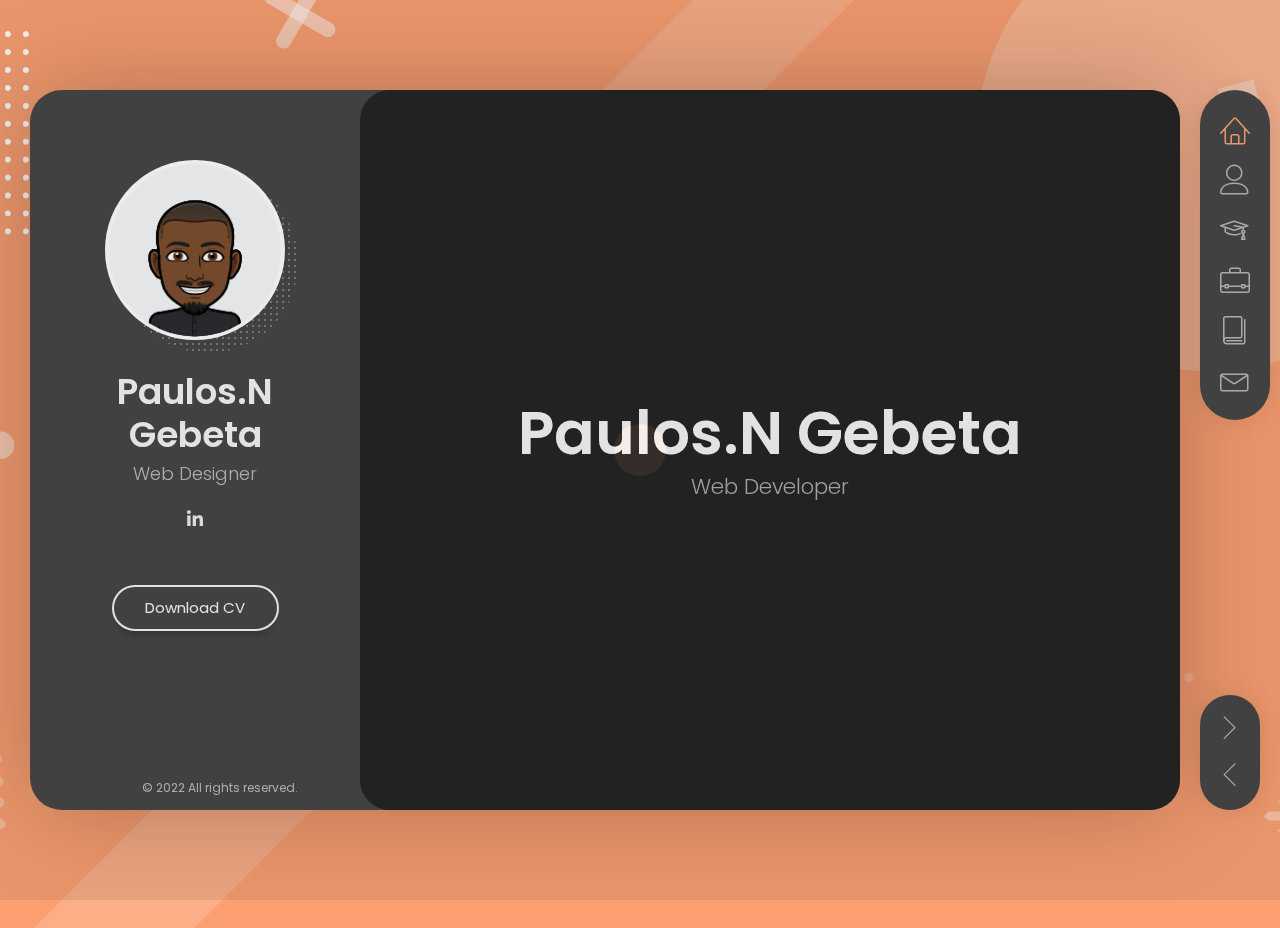
<file: index.html>
<!DOCTYPE html>
<html lang="en" class="no-js">
  <head>
    <meta charset="UTF-8" />
    <meta http-equiv="X-UA-Compatible" content="IE=edge" />
    <title>Paulos.N Gebeta Portfolio</title>
    <meta
      name="viewport"
      content="width=device-width, initial-scale=1, maximum-scale=1"
    />
    <meta name="description" content="" />
    <meta
      name="keywords"
      content="vcard, resposnive, retina, resume, jquery, css3, bootstrap, Material CV, portfolio"
    />
    <meta name="author" content="" />
    <link
      rel="apple-touch-icon"
      sizes="180x180"
      href="https://portfolio-yqog.onrender.com/img/"
    />
    <link
      rel="icon"
      type="image/png"
      sizes="32x32"
      href="img/favicon-32x32.png"
    />
    <link
      rel="icon"
      type="image/png"
      sizes="16x16"
      href="img/favicon-16x16.png"
    />
    <link
      rel="manifest"
      href="https://portfolio-yqog.onrender.com/site.webmanifest"
    />
    <link rel="stylesheet" href="css/styles.css" />

    <link rel="stylesheet" href="css/reset.css" type="text/css" />
    <link rel="stylesheet" href="css/bootstrap-grid.min.css" type="text/css" />
    <link rel="stylesheet" href="css/animations.css" type="text/css" />
    <link rel="stylesheet" href="css/perfect-scrollbar.css" type="text/css" />
    <link rel="stylesheet" href="css/owl.carousel.css" type="text/css" />
    <link rel="stylesheet" href="css/magnific-popup.css" type="text/css" />
    <link rel="stylesheet" href="css/main.css" type="text/css" />

    <script src="js/modernizr.custom.js"></script>
  </head>

  <body>
    <!-- Animated Background -->
    <div
      class="lm-animated-bg"
      style="background-image: url(img/main_bg.png)"
    ></div>
    <!-- /Animated Background -->

    <!-- Loading animation -->
    <div class="preloader">
      <div class="preloader-animation">
        <div class="preloader-spinner"></div>
      </div>
    </div>
    <!-- /Loading animation -->

    <div class="page">
      <div class="page-content">
        <header id="site_header" class="header mobile-menu-hide">
          <div class="header-content">
            <div class="header-photo">
              <img src="img/main-photo.png" alt="Alex Smith" />
            </div>
            <div class="header-titles">
              <h2>Paulos.N Gebeta</h2>
              <h4>Web Designer</h4>
            </div>
          </div>

          <ul class="main-menu">
            <li class="active">
              <a href="index.html#home" class="nav-anim">
                <span class="menu-icon lnr lnr-home"></span>
                <span class="link-text">Home</span>
              </a>
            </li>
            <li>
              <a href="index.html#about-me" class="nav-anim">
                <span class="menu-icon lnr lnr-user"></span>
                <span class="link-text">About Me</span>
              </a>
            </li>
            <li>
              <a href="index.html#resume" class="nav-anim">
                <span class="menu-icon lnr lnr-graduation-hat"></span>
                <span class="link-text">Resume</span>
              </a>
            </li>
            <li>
              <a href="index.html#portfolio" class="nav-anim">
                <span class="menu-icon lnr lnr-briefcase"></span>
                <span class="link-text">Portfolio</span>
              </a>
            </li>
            <li>
              <a href="index.html#blog" class="nav-anim">
                <span class="menu-icon lnr lnr-book"></span>
                <span class="link-text">Blog</span>
              </a>
            </li>
            <li>
              <a href="index.html#contact" class="nav-anim">
                <span class="menu-icon lnr lnr-envelope"></span>
                <span class="link-text">Contact</span>
              </a>
            </li>
          </ul>

          <div class="social-links">
            <ul>
              <li>
                <a
                  href="https://portfolio-yqog.onrender.com/www.linkedin.com/in/paul-gebeta-b76499227"
                  target="_blank"
                  ><i class="fab fa-linkedin-in"></i
                ></a>
              </li>
            </ul>
          </div>

          <div class="header-buttons">
            <a
              href="My%20Resume.pdf"
              target="_blank"
              class="btn btn-primary"
              download
              >Download CV</a
            >
          </div>

          <div class="copyrights">© 2022 All rights reserved.</div>
        </header>

        <!-- Mobile Navigation -->
        <div class="menu-toggle">
          <span></span>
          <span></span>
          <span></span>
        </div>
        <!-- End Mobile Navigation -->

        <!-- Arrows Nav -->
        <div class="lmpixels-arrows-nav">
          <div class="lmpixels-arrow-right">
            <i class="lnr lnr-chevron-right"></i>
          </div>
          <div class="lmpixels-arrow-left">
            <i class="lnr lnr-chevron-left"></i>
          </div>
        </div>
        <!-- End Arrows Nav -->

        <div class="content-area">
          <div class="animated-sections">
            <!-- Home Subpage -->
            <section data-id="home" class="animated-section start-page">
              <div class="section-content vcentered">
                <div class="row">
                  <div class="col-sm-12 col-md-12 col-lg-12">
                    <div class="title-block">
                      <h2>Paulos.N Gebeta</h2>
                      <div class="owl-carousel text-rotation">
                        <div class="item">
                          <div class="sp-subtitle">Web Developer</div>
                        </div>

                        <div class="item">
                          <div class="sp-subtitle">Frontend-developer</div>
                        </div>
                      </div>
                    </div>
                  </div>
                </div>
              </div>
            </section>
            <!-- End of Home Subpage -->

            <!-- About Me Subpage -->
            <section data-id="about-me" class="animated-section">
              <div class="page-title">
                <h2>About <span>Me</span></h2>
              </div>

              <div class="section-content">
                <!-- Personal Information -->
                <div class="row">
                  <div class="col-xs-12 col-sm-7">
                    <p>
                      As a skilled web developer, I create dynamic and engaging
                      online experiences. With expertise in coding languages and
                      frameworks, I build responsive websites that deliver
                      seamless user experiences. My passion for clean code and
                      attention to detail ensure optimal performance and
                      functionality. Let's bring your digital vision to life!
                    </p>
                  </div>

                  <div class="col-xs-12 col-sm-5">
                    <div class="info-list">
                      <ul>
                        <li>
                          <span class="title">Age</span>
                          <span class="value">24</span>
                        </li>

                        <li>
                          <span class="title">Residence</span>
                          <span class="value">Addis Ababa</span>
                        </li>

                        <li>
                          <span class="title">Address</span>
                          <span class="value">Bole, Addis Ababa</span>
                        </li>

                        <li>
                          <span class="title">e-mail</span>
                          <span class="value"
                            ><a
                              href="index.html"
                              class="__cf_email__"
                              data-cfemail=""
                              >pablonigussie1@gmail.com</a
                            ></span
                          >
                        </li>

                        <li>
                          <span class="title">Phone</span>
                          <span class="value">+251 944 141 594</span>
                        </li>
                      </ul>
                    </div>
                  </div>
                </div>
                <!-- End of Personal Information -->

                <div class="white-space-50"></div>

                <!-- Services -->
                <div class="row">
                  <div class="col-xs-12 col-sm-12">
                    <div class="block-title">
                      <h3>What <span>I Do</span></h3>
                    </div>
                  </div>
                </div>

                <div class="row">
                  <div class="col-xs-12 col-sm-6">
                    <div class="col-inner">
                      <div class="info-list-w-icon">
                        <div class="info-block-w-icon">
                          <div class="ci-icon">
                            <i class="lnr lnr-store"></i>
                          </div>
                          <div class="ci-text">
                            <h4>Graphics Design</h4>
                            <p>
                              As a graphic designer, I transform ideas into
                              visually captivating designs. From branding to
                              print and digital assets, I create compelling
                              visuals that leave a lasting impression. Let's
                              bring your vision to life with beautiful and
                              impactful design.
                            </p>
                          </div>
                        </div>
                        <div class="info-block-w-icon">
                          <div class="ci-icon">
                            <i class="lnr lnr-laptop-phone"></i>
                          </div>
                          <div class="ci-text">
                            <h4>Web Design</h4>
                            <p>
                              As a web designer, I create visually appealing and
                              user-friendly website layouts, select color
                              schemes, design graphics, and optimize the overall
                              user experience to enhance website aesthetics and
                              functionality.
                            </p>
                          </div>
                        </div>
                      </div>
                    </div>
                  </div>

                  <div class="col-xs-12 col-sm-6">
                    <div class="col-inner">
                      <div class="info-list-w-icon">
                        <div class="info-block-w-icon">
                          <div class="ci-icon">
                            <i class="lnr lnr-pencil"></i>
                          </div>
                          <div class="ci-text">
                            <h4>Copywriting</h4>
                            <p>
                              As a copywriter, I craft persuasive and compelling
                              content that captivates audiences, drives
                              engagement, and effectively communicates brand
                              messages.
                            </p>
                          </div>
                        </div>
                        <div class="info-block-w-icon">
                          <div class="ci-icon">
                            <i class="lnr lnr-flag"></i>
                          </div>
                          <div class="ci-text">
                            <h4>Digital Marketing</h4>
                            <p>
                              As a digital marketer, I develop and implement
                              strategies to drive online visibility, engage
                              target audiences, and generate leads through
                              various digital channels such as social media,
                              SEO, email marketing, and paid advertising.
                            </p>
                          </div>
                        </div>
                      </div>
                    </div>
                  </div>
                </div>
                <!-- End of Services -->

                <div class="white-space-30"></div>

                <!-- Testimonials -->
                <div class="row">
                  <div class="col-xs-12 col-sm-12">
                    <div class="block-title">
                      <h3>Testimonials</h3>
                    </div>
                  </div>
                </div>

                <div class="row">
                  <div class="col-xs-12 col-sm-12">
                    <div class="testimonials owl-carousel">
                      <!-- Testimonial 1 -->
                      <div class="testimonial">
                        <div class="img">
                          <img
                            src="img/testimonials/coloremCard.png"
                            alt="client-1"
                          />
                        </div>
                        <div class="text">
                          <p>
                            i am extremely satisfied with the website built by
                            Paul. They provided excellent support throughout the
                            process. Highly recommended!
                          </p>
                        </div>

                        <div class="author-info">
                          <h4 class="author">Henok DInku</h4>
                          <h5 class="company">Colorem Studios</h5>
                          <div class="icon">
                            <i class="fas fa-quote-right"></i>
                          </div>
                        </div>
                      </div>
                      <!-- End of Testimonial 1 -->

                      <!-- Testimonial 2 -->
                      <div class="testimonial">
                        <div class="img">
                          <img
                            src="img/testimonials/timo.jpeg"
                            alt="client-2"
                          />
                        </div>
                        <div class="text">
                          <p>
                            His Graphic Design Services exceeded my expectations
                            with their creative designs and professional
                            approach. Highly recommended!
                          </p>
                        </div>

                        <div class="author-info">
                          <h4 class="author">Timotiwos</h4>
                          <h5 class="company">Zuret Addis</h5>
                          <div class="icon">
                            <i class="fas fa-quote-right"></i>
                          </div>
                        </div>
                      </div>
                      <!-- End of Testimonial 2 -->

                      <!-- Testimonial 3 -->
                      <div class="testimonial">
                        <div class="img">
                          <img
                            src="img/testimonials/hasetCard.png"
                            alt="client-3"
                          />
                        </div>
                        <div class="text">
                          <p>
                            Their creativity and attention to detail are
                            outstanding. I highly recommend their services for
                            anyone in need of top-quality graphic design.
                          </p>
                        </div>

                        <div class="author-info">
                          <h4 class="author">Fikir Belete</h4>
                          <h5 class="company">Haset inisiatives</h5>
                          <div class="icon">
                            <i class="fas fa-quote-right"></i>
                          </div>
                        </div>
                      </div>
                      <!-- End of Testimonial 3 -->
                    </div>
                  </div>
                </div>
                <!-- End of Testimonials -->

                <div class="white-space-50"></div>

                <div class="white-space-50"></div>

                <div class="white-space-50"></div>

                <!-- Fun Facts -->
                <div class="row">
                  <div class="col-xs-12 col-sm-12">
                    <div class="block-title">
                      <h3>Fun <span>Facts</span></h3>
                    </div>
                  </div>
                </div>

                <div class="row">
                  <div class="col-xs-12 col-sm-4">
                    <div class="fun-fact gray-default">
                      <i class="lnr lnr-heart"></i>
                      <h4>Happy Clients</h4>
                      <span class="fun-fact-block-value">20</span>
                      <span class="fun-fact-block-text"></span>
                    </div>
                  </div>

                  <div class="col-xs-12 col-sm-4">
                    <div class="fun-fact gray-default">
                      <i class="lnr lnr-clock"></i>
                      <h4>Working Hours</h4>
                      <span class="fun-fact-block-value">4,780</span>
                      <span class="fun-fact-block-text"></span>
                    </div>
                  </div>

                  <div class="col-xs-12 col-sm-4">
                    <div class="fun-fact gray-default">
                      <i class="lnr lnr-star"></i>
                      <h4>websites Created</h4>
                      <span class="fun-fact-block-value">45</span>
                      <span class="fun-fact-block-text"></span>
                    </div>
                  </div>
                </div>
                <!-- End of Fun Facts -->
              </div>
            </section>
            <!-- End of About Me Subpage -->

            <!-- Resume Subpage -->
            <section data-id="resume" class="animated-section">
              <div class="page-title">
                <h2>Resume</h2>
              </div>

              <div class="section-content">
                <div class="row">
                  <div class="col-xs-12 col-sm-7">
                    <div class="block-title">
                      <h3>Education</h3>
                    </div>

                    <div class="timeline timeline-second-style clearfix">
                      <div class="timeline-item clearfix">
                        <div class="left-part">
                          <h5 class="item-period">2022</h5>
                          <span class="item-company">Udemy Acadamy</span>
                        </div>
                        <div class="divider"></div>
                        <div class="right-part">
                          <h4 class="item-title">Fulstack web development</h4>
                          <p>
                            I acquired skills in coding languages, web
                            development and user experience (UX) principles,
                            preparing me for creating dynamic and user-friendly
                            websites.
                          </p>
                        </div>
                      </div>

                      <div class="timeline-item clearfix">
                        <div class="left-part">
                          <h5 class="item-period">2018</h5>
                          <span class="item-company"> Unity University </span>
                        </div>
                        <div class="divider"></div>
                        <div class="right-part">
                          <h4 class="item-title">Marketing Management</h4>
                          <p>
                            I gained expertise in strategic marketing planning,
                            market research, brand management, and campaign
                            execution, preparing me for effective marketing
                            leadership roles.
                          </p>
                        </div>
                      </div>
                    </div>

                    <div class="white-space-50"></div>

                    <div class="block-title">
                      <h3>Experience</h3>
                    </div>

                    <div class="timeline timeline-second-style clearfix">
                      <div class="timeline-item clearfix">
                        <div class="left-part">
                          <h5 class="item-period">2023 - Current</h5>
                          <span class="item-company">Rendo Creatives</span>
                        </div>
                        <div class="divider"></div>
                        <div class="right-part">
                          <h4 class="item-title">Lead Frontend Developer</h4>
                          <p>
                            I spearheaded website optimization initiatives,
                            implemented cutting-edge technologies, and
                            streamlined development processes for improved
                            efficiency.
                          </p>
                        </div>
                      </div>

                      <div class="timeline-item clearfix">
                        <div class="left-part">
                          <h5 class="item-period">2020 - 2023</h5>
                          <span class="item-company">Zuret Addis Magazine</span>
                        </div>
                        <div class="divider"></div>
                        <div class="right-part">
                          <h4 class="item-title">Junior Graphics Designer</h4>
                          <p>
                            I gained hands-on experience in creating visual
                            assets, designing layouts, collaborating with teams,
                            and adapting to client feedback to deliver creative
                            and impactful designs.
                          </p>
                        </div>
                      </div>

                      <div class="timeline-item clearfix">
                        <div class="left-part">
                          <h5 class="item-period">2018 - 2019</h5>
                          <span class="item-company">CMD t-shirts</span>
                        </div>
                        <div class="divider"></div>
                        <div class="right-part">
                          <h4 class="item-title">Graphic Designer</h4>
                          <p>
                            I was responsible for designing & printing
                            brand-aligned t-shirts, creating visually appealing
                            and on-brand apparel.
                          </p>
                        </div>
                      </div>
                    </div>
                  </div>

                  <!-- Skills & Certificates -->
                  <div class="col-xs-12 col-sm-5">
                    <!-- Design Skills -->
                    <div class="block-title">
                      <h3>Design <span>Skills</span></h3>
                    </div>

                    <div class="skills-info skills-second-style">
                      <!-- Skill 1 -->
                      <div class="skill clearfix">
                        <h4>Web Design</h4>
                        <div class="skill-value">95%</div>
                      </div>
                      <div class="skill-container skill-1">
                        <div class="skill-percentage"></div>
                      </div>
                      <!-- End of Skill 1 -->

                      <!-- Skill 2 -->
                      <div class="skill clearfix">
                        <h4>Print Design</h4>
                        <div class="skill-value">65%</div>
                      </div>
                      <div class="skill-container skill-2">
                        <div class="skill-percentage"></div>
                      </div>
                      <!-- End of Skill 2 -->

                      <!-- Skill 3 -->
                      <div class="skill clearfix">
                        <h4>Logo Design</h4>
                        <div class="skill-value">80%</div>
                      </div>
                      <div class="skill-container skill-3">
                        <div class="skill-percentage"></div>
                      </div>
                      <!-- End of Skill 3 -->

                      <!-- Skill 4 -->
                      <div class="skill clearfix">
                        <h4>Graphic Design</h4>
                        <div class="skill-value">90%</div>
                      </div>
                      <div class="skill-container skill-4">
                        <div class="skill-percentage"></div>
                      </div>
                      <!-- End of Skill 4 -->
                    </div>
                    <!-- End of Design Skills -->

                    <div class="white-space-10"></div>

                    <!-- Coding Skills -->
                    <div class="block-title">
                      <h3>Coding <span>Skills</span></h3>
                    </div>

                    <div class="skills-info skills-second-style">
                      <!-- Skill 5 -->
                      <div class="skill clearfix">
                        <h4>JavaScript</h4>
                        <div class="skill-value">95%</div>
                      </div>
                      <div class="skill-container skill-5">
                        <div class="skill-percentage"></div>
                      </div>
                      <!-- End of Skill 5 -->

                      <!-- Skill 6 -->
                      <div class="skill clearfix">
                        <h4>Three js</h4>
                        <div class="skill-value">85%</div>
                      </div>
                      <div class="skill-container skill-6">
                        <div class="skill-percentage"></div>
                      </div>
                      <!-- End of Skill 6 -->

                      <!-- Skill 7 -->
                      <div class="skill clearfix">
                        <h4>HTML/CSS</h4>
                        <div class="skill-value">100%</div>
                      </div>
                      <div class="skill-container skill-7">
                        <div class="skill-percentage"></div>
                      </div>
                      <!-- End of Skill 7 -->

                      <!-- Skill 8 -->
                      <div class="skill clearfix">
                        <h4>bootstrap</h4>
                        <div class="skill-value">75%</div>
                      </div>
                      <div class="skill-container skill-8">
                        <div class="skill-percentage"></div>
                      </div>
                      <!-- End of Skill 8 -->

                      <!-- Skill 9 -->
                      <div class="skill clearfix">
                        <h4>tailwind</h4>
                        <div class="skill-value">90%</div>
                      </div>
                      <div class="skill-container skill-9">
                        <div class="skill-percentage"></div>
                      </div>
                      <!-- End of Skill 9 -->
                    </div>
                    <!-- End of Coding Skills -->

                    <div class="white-space-10"></div>

                    <!-- Knowledges -->
                    <div class="block-title">
                      <h3>Knowledges</h3>
                    </div>

                    <ul class="knowledges">
                      <li>Marketing</li>
                      <li>Print</li>
                      <li>Digital Design</li>
                      <li>Social Media</li>
                      <li>Time Management</li>
                      <li>Communication</li>
                      <li>Problem-Solving</li>
                      <li>Social Networking</li>
                      <li>Flexibility</li>
                    </ul>
                    <!-- End of Knowledges -->
                  </div>
                  <!-- End of Skills & Certificates -->
                </div>

                <div class="white-space-50"></div>

                <!-- Certificates -->
                <div class="row">
                  <div class="col-xs-12 col-sm-12">
                    <div class="block-title">
                      <h3>Certificates</h3>
                    </div>
                  </div>
                </div>

                <div class="row">
                  <!-- Certificate 1 -->
                  <div class="col-xs-12 col-sm-6">
                    <div class="certificate-item clearfix">
                      <div class="certi-logo">
                        <a
                          href="https://www.udemy.com/certificate/UC-4a7fd9a9-dbe0-4544-a634-add1a1abf9c8/"
                        >
                          <img
                            src="img/UC-4a7fd9a9-dbe0-4544-a634-add1a1abf9c8.jpg"
                            alt="logo"
                        /></a>
                      </div>

                      <div class="certi-content">
                        <div class="certi-title">
                          <h4>FullStack web development</h4>
                        </div>
                        <div class="certi-id">
                          <span>Udemy Academy</span>
                        </div>
                        <div class="certi-date">
                          <span>26 june 2026</span>
                        </div>
                        <div class="certi-company">
                          <span></span>
                        </div>
                      </div>
                    </div>
                  </div>
                  <!-- End of Certificate 1 -->

                  <!-- Certificate 2 -->
                  <div class="col-xs-12 col-sm-6">
                    <div class="certificate-item clearfix">
                      <div class="certi-logo">
                        <img
                          src="img/Unity_University_Official_Logo.jpg"
                          alt="logo"
                        />
                      </div>

                      <div class="certi-content">
                        <div class="certi-title">
                          <h4>Marketing Management</h4>
                        </div>
                        <div class="certi-id">
                          <span>unity university</span>
                        </div>
                        <div class="certi-date">
                          <span>19 April 2018</span>
                        </div>
                        <div class="certi-company">
                          <span></span>
                        </div>
                      </div>
                    </div>
                  </div>
                  <!-- End of Certificate 2 -->
                </div>
                <!-- End of Certificates -->
              </div>
            </section>
            <!-- End of Resume Subpage -->

            <!-- Portfolio Subpage -->
            <section data-id="portfolio" class="animated-section">
              <div class="page-title">
                <h2>Portfolio</h2>
              </div>

              <div class="section-content">
                <div class="row">
                  <div class="col-xs-12 col-sm-12">
                    <!-- Portfolio Content -->
                    <div class="portfolio-content">
                      <ul class="portfolio-filters">
                        <li class="active">
                          <a
                            class="filter btn btn-sm btn-link"
                            data-group="category_all"
                            >All</a
                          >
                        </li>
                        <li>
                          <a
                            class="filter btn btn-sm btn-link"
                            data-group="category_detailed"
                            >websites</a
                          >
                        </li>

                        <li>
                          <a
                            class="filter btn btn-sm btn-link"
                            data-group="category_soundcloud"
                            >Qr Code Menu</a
                          >
                        </li>
                      </ul>

                      <!-- Portfolio Grid -->
                      <div class="portfolio-grid three-columns">
                        <figure
                          class="item standard"
                          data-groups='["category_all", "category_detailed"]'
                        >
                          <div class="portfolio-item-img">
                            <img
                              src="img/portfolio/colorem/coloremHero.png"
                              alt="SoundCloud Audio"
                              title=""
                            />
                            <a
                              href="https://sheger-burger.onrender.com/"
                              class=""
                              title="website link"
                            ></a>
                          </div>

                          <i class="fa fa-file-alt"></i>
                          <h4 class="name">Colorem Website</h4>
                          <span class="category">Design studio website</span>
                        </figure>
                        <figure
                          class="item standard"
                          data-groups='["category_all", "category_detailed"]'
                        >
                          <div class="portfolio-item-img">
                            <img
                              src="img/portfolio/Haset/hasetHero.png"
                              class="soon"
                              alt="website"
                              title=""
                            />
                            <a
                              href="https://www.hasetinitiative.com/"
                              class=""
                              title="Website"
                            ></a>
                            <!-- <div class="comming-soon flex">
                              <h2>Comming Soon</h2>
                            </div> -->
                          </div>

                          <i class="fas fa-file-alt"></i>
                          <h4 class="name">Haset initiative</h4>
                          <span class="category"
                            >womens initiative Website</span
                          >
                        </figure>
                        <figure
                          class="item standard"
                          data-groups='["category_all", "category_detailed"]'
                        >
                          <div class="portfolio-item-img">
                            <img
                              src="img/portfolio/zuret/zuret-hero.jpeg"
                              alt="website Project 1"
                              title=""
                            />
                            <a href="https://www.zuretaddis.com/" class=""></a>
                          </div>

                          <i class="far fa-file-alt"></i>
                          <h4 class="name">Zuret Addis Website</h4>
                          <span class="category">Magazine Website</span>
                        </figure>

                        <figure
                          class="item standard"
                          data-groups='["category_all", "category_detailed"]'
                        >
                          <div class="portfolio-item-img">
                            <img
                              src="img/portfolio/addis-global/addis-global-hero.jpeg"
                              alt=" link"
                              title="website link"
                            />
                            <a
                              href=" https://addis-global.onrender.com/"
                              class=" "
                              title=""
                            ></a>
                          </div>

                          <i class="fas fa-file-alt"></i>
                          <h4 class="name">Addis Global Consultancy</h4>
                          <span class="category">Business website</span>
                        </figure>

                        <figure
                          class="item standard"
                          data-groups='["category_all", "category_detailed"]'
                        >
                          <div class="portfolio-item-img">
                            <img
                              src="img/portfolio/Aspire/aspire-hero.jpeg"
                              alt="website Project 2"
                              title=""
                            />
                            <a
                              href="https://aspire-consultancy.onrender.com/"
                              class=""
                            ></a>
                          </div>

                          <i class="far fa-file-alt"></i>
                          <h4 class="name">Aspire Consultancy</h4>
                          <span class="category">Buisness Website</span>
                        </figure>
                      </div>
                    </div>
                    <!-- End of Portfolio Content -->
                  </div>
                </div>
              </div>
            </section>
            <!-- End of Portfolio Subpage -->

            <!-- Blog Subpage -->
            <section data-id="blog" class="animated-section">
              <div class="page-title">
                <h2>Blog</h2>
              </div>

              <div class="section-content">
                <div class="row">
                  <div class="col-xs-12 col-sm-12">
                    <div class="blog-masonry two-columns clearfix">
                      <!-- Blog Post 1 -->
                      <div class="item post-1">
                        <div class="blog-card">
                          <div class="media-block">
                            <div class="category">
                              <a
                                href="index.html#"
                                title="View all posts in Design"
                                >Codding</a
                              >
                            </div>
                            <a href="blog-post-1.html">
                              <img
                                src="img/blog/blog_post_3.jpg"
                                class="size-blog-masonry-image-two-c"
                                alt="Why I Switched to Sketch For UI Design"
                                title=""
                              />
                              <div class="mask"></div>
                            </a>
                          </div>
                          <div class="post-info">
                            <div class="post-date">05 Mar 2020</div>
                            <a href="blog-post-1.html">
                              <h4 class="blog-item-title">
                                Why I Started codding
                              </h4>
                            </a>
                          </div>
                        </div>
                      </div>
                      <!-- End of Blog Post 1 -->

                      <!-- Blog Post 2 -->
                      <div class="item post-1">
                        <div class="blog-card">
                          <div class="media-block">
                            <div class="category">
                              <a
                                href="index.html#"
                                title="View all posts in Design"
                                >Design</a
                              >
                            </div>
                            <a href="blog-post-2.html">
                              <img
                                src="img/blog/nordwood-themes-ubIWo074QlU-unsplash.jpeg"
                                class="size-blog-masonry-image-two-c"
                                alt="Why I Switched to Sketch For UI Design"
                                title=""
                              />
                              <div class="mask"></div>
                            </a>
                          </div>
                          <div class="post-info">
                            <div class="post-date">05 Mar 2023</div>
                            <a href="blog-post-1.html">
                              <h4 class="blog-item-title">
                                The Power of Design: Why Design Matters in
                                Brands
                              </h4>
                            </a>
                          </div>
                        </div>
                      </div>
                      <!-- End of Blog Post 4 -->
                    </div>
                  </div>
                </div>
              </div>
            </section>
            <!-- End of Blog Subpage -->

            <!-- Contact Subpage -->
            <section data-id="contact" class="animated-section">
              <div class="page-title">
                <h2>Contact</h2>
              </div>

              <div class="section-content">
                <div class="row">
                  <!-- Contact Info -->
                  <div class="col-xs-12 col-sm-4">
                    <div class="lm-info-block gray-default">
                      <i class="lnr lnr-map-marker"></i>
                      <h4>Addis Ababa</h4>
                      <span class="lm-info-block-value"></span>
                      <span class="lm-info-block-text"></span>
                    </div>

                    <div class="lm-info-block gray-default">
                      <i class="lnr lnr-phone-handset"></i>
                      <h4>+251 944 141 594</h4>
                      <span class="lm-info-block-value"></span>
                      <span class="lm-info-block-text"></span>
                    </div>

                    <div class="lm-info-block gray-default">
                      <i class="lnr lnr-envelope"></i>
                      <h4>
                        <a
                          style="color: white"
                          href="index.html"
                          class="__cf_email__"
                          data-cfemail=""
                          >pablonigussie1@gmail.com</a
                        >
                      </h4>
                      <span class="lm-info-block-value"></span>
                      <span class="lm-info-block-text"></span>
                    </div>

                    <div class="lm-info-block gray-default">
                      <i class="lnr lnr-checkmark-circle"></i>
                      <h4>Freelance Available</h4>
                      <span class="lm-info-block-value"></span>
                      <span class="lm-info-block-text"></span>
                    </div>
                  </div>
                  <!-- End of Contact Info -->

                  <!-- Contact Form -->
                  <div class="col-xs-12 col-sm-8">
                    <div id="map" class="map">
                      <div class="lmpixels-map">
                        <iframe
                          src="https://www.google.com/maps/embed?pb=!1m18!1m12!1m3!1d3940.809655358034!2d38.78395047474916!3d8.98965578960416!2m3!1f0!2f0!3f0!3m2!1i1024!2i768!4f13.1!3m3!1m2!1s0x164b84fb9e4e3f43%3A0x9dfe2040ebad93c8!2zREgtR0VEQSBUT1dFUiB8IEJvbGUgfCDhi7Ig4Yqk4Ym9IOGMiOGLsyDhibPhi4jhiK0gfCDhiabhiIw!5e0!3m2!1sen!2set!4v1706087965562!5m2!1sen!2set"
                          width="600"
                          height="450"
                          style="border: 0"
                          allowfullscreen=""
                          loading="lazy"
                          referrerpolicy="no-referrer-when-downgrade"
                        ></iframe>
                      </div>
                    </div>
                    <div class="block-title">
                      <h3>How Can I <span>Help You?</span></h3>
                    </div>

                    <form
                      action="https://usebasin.com/f/ec2c49ca3eec"
                      method="POST"
                      class="contact-form"
                    >
                      <div class="messages"></div>

                      <div class="controls two-columns">
                        <div class="fields clearfix">
                          <div class="left-column">
                            <div class="form-group form-group-with-icon">
                              <input
                                type="name"
                                type="text"
                                name="name"
                                class="form-control"
                                placeholder=""
                                required="required"
                                data-error="Name is required."
                              />
                              <label>Full Name</label>
                              <div class="form-control-border"></div>
                              <div class="help-block with-errors"></div>
                            </div>

                            <div class="form-group form-group-with-icon">
                              <input
                                type="email"
                                name="email"
                                class="form-control"
                                placeholder=""
                                required="required"
                                data-error="Valid email is required."
                              />
                              <label>Email Address</label>
                              <div class="form-control-border"></div>
                              <div class="help-block with-errors"></div>
                            </div>

                            <div class="form-group form-group-with-icon">
                              <input
                                type="text"
                                name="subject"
                                class="form-control"
                                placeholder=""
                                required="required"
                                data-error="Subject is required."
                              />
                              <label>Subject</label>
                              <div class="form-control-border"></div>
                              <div class="help-block with-errors"></div>
                            </div>
                          </div>
                          <div class="right-column">
                            <div class="form-group form-group-with-icon">
                              <textarea
                                name="message"
                                class="form-control"
                                placeholder=""
                                rows="7"
                                required="required"
                                data-error="Please, leave me a message."
                              ></textarea>
                              <label for="message">Message</label>
                              <div class="form-control-border"></div>
                              <div class="help-block with-errors"></div>
                            </div>
                          </div>
                        </div>

                        <input
                          type="submit"
                          class="button btn-send"
                          value="Send message"
                        />
                      </div>
                    </form>
                  </div>
                  <!-- End of Contact Form -->
                </div>
              </div>
            </section>
            <!-- End of Contact Subpage -->
          </div>
        </div>
      </div>
    </div>
    <script src="https://smtpjs.com/v3/smtp.js"></script>
    <script src="js/form.js"></script>
    <script
      data-cfasync="false"
      src="cdn-cgi/scripts/5c5dd728/cloudflare-static/email-decode.min.js"
    ></script>
    <script src="js/jquery-2.1.3.min.js"></script>
    <script src="js/modernizr.custom.js"></script>
    <script src="js/animating.js"></script>

    <script src="js/imagesloaded.pkgd.min.js"></script>
    <script src="https://portfolio-yqog.onrender.com/www.google.com/recaptcha/api.js"></script>

    <script src="js/perfect-scrollbar.min.js"></script>
    <script src="js/jquery.shuffle.min.js"></script>
    <script src="js/masonry.pkgd.min.js"></script>
    <script src="js/owl.carousel.min.js"></script>
    <script src="js/jquery.magnific-popup.min.js"></script>

    <script src="js/validator.js"></script>
    <script src="js/main.js"></script>
    <script
      defer
      src="https://static.cloudflareinsights.com/beacon.min.js/v84a3a4012de94ce1a686ba8c167c359c1696973893317"
      integrity="sha512-euoFGowhlaLqXsPWQ48qSkBSCFs3DPRyiwVu3FjR96cMPx+Fr+gpWRhIafcHwqwCqWS42RZhIudOvEI+Ckf6MA=="
      data-cf-beacon='{"rayId":"849e1c950b960781","version":"2024.1.0","r":1,"token":"94b99c0576dc45bf9d669fb5e9256829","b":1}'
      crossorigin="anonymous"
    ></script>
  </body>
</html>
</file>
<file: css/styles.css>
.comming-soon{
    position: absolute;z-index: 2;
   
    left: auto;
    right: auto;
   top:auto;
   bottom:auto;
  

}
.soon{
    opacity: 0.4;
}
.comming-soon h2{
    font-size: 20px;
    text-align: center;
}
.flex{
    display: flex;
    align-items: center;
    justify-content: center;
}
</file>
<file: css/perfect-scrollbar.css>
.ps{-ms-touch-action:auto;touch-action:auto;overflow:hidden!important;-ms-overflow-style:none}@supports(-ms-overflow-style:none){.ps{overflow:auto!important}}@media screen and (-ms-high-contrast:active),(-ms-high-contrast:none){.ps{overflow:auto!important}}.ps.ps--active-x>.ps__scrollbar-x-rail,.ps.ps--active-y>.ps__scrollbar-y-rail{display:block;background-color:transparent}.ps.ps--in-scrolling.ps--x>.ps__scrollbar-x-rail{background-color:#eee;opacity:.9}.ps.ps--in-scrolling.ps--x>.ps__scrollbar-x-rail>.ps__scrollbar-x{background-color:#999;height:11px}.ps.ps--in-scrolling.ps--y>.ps__scrollbar-y-rail{background-color:#eee;opacity:.9}.ps.ps--in-scrolling.ps--y>.ps__scrollbar-y-rail>.ps__scrollbar-y{background-color:#999;width:11px}.ps>.ps__scrollbar-x-rail{display:none;position:absolute;opacity:0;-webkit-transition:background-color .2s linear,opacity .2s linear;-o-transition:background-color .2s linear,opacity .2s linear;-moz-transition:background-color .2s linear,opacity .2s linear;transition:background-color .2s linear,opacity .2s linear;bottom:0;height:15px}.ps>.ps__scrollbar-x-rail>.ps__scrollbar-x{position:absolute;background-color:#aaa;-webkit-border-radius:6px;-moz-border-radius:6px;border-radius:6px;-webkit-transition:background-color .2s linear,height .2s linear,width .2s ease-in-out,-webkit-border-radius .2s ease-in-out;transition:background-color .2s linear,height .2s linear,width .2s ease-in-out,-webkit-border-radius .2s ease-in-out;-o-transition:background-color .2s linear,height .2s linear,width .2s ease-in-out,border-radius .2s ease-in-out;-moz-transition:background-color .2s linear,height .2s linear,width .2s ease-in-out,border-radius .2s ease-in-out,-moz-border-radius .2s ease-in-out;transition:background-color .2s linear,height .2s linear,width .2s ease-in-out,border-radius .2s ease-in-out;transition:background-color .2s linear,height .2s linear,width .2s ease-in-out,border-radius .2s ease-in-out,-webkit-border-radius .2s ease-in-out,-moz-border-radius .2s ease-in-out;bottom:2px;height:6px}.ps>.ps__scrollbar-x-rail:hover>.ps__scrollbar-x,.ps>.ps__scrollbar-x-rail:active>.ps__scrollbar-x{height:11px}.ps>.ps__scrollbar-y-rail{display:none;position:absolute;opacity:0;-webkit-transition:background-color .2s linear,opacity .2s linear;-o-transition:background-color .2s linear,opacity .2s linear;-moz-transition:background-color .2s linear,opacity .2s linear;transition:background-color .2s linear,opacity .2s linear;right:0;width:15px}.ps>.ps__scrollbar-y-rail>.ps__scrollbar-y{position:absolute;background-color:#aaa;-webkit-border-radius:6px;-moz-border-radius:6px;border-radius:6px;-webkit-transition:background-color .2s linear,height .2s linear,width .2s ease-in-out,-webkit-border-radius .2s ease-in-out;transition:background-color .2s linear,height .2s linear,width .2s ease-in-out,-webkit-border-radius .2s ease-in-out;-o-transition:background-color .2s linear,height .2s linear,width .2s ease-in-out,border-radius .2s ease-in-out;-moz-transition:background-color .2s linear,height .2s linear,width .2s ease-in-out,border-radius .2s ease-in-out,-moz-border-radius .2s ease-in-out;transition:background-color .2s linear,height .2s linear,width .2s ease-in-out,border-radius .2s ease-in-out;transition:background-color .2s linear,height .2s linear,width .2s ease-in-out,border-radius .2s ease-in-out,-webkit-border-radius .2s ease-in-out,-moz-border-radius .2s ease-in-out;right:2px;width:6px}.ps>.ps__scrollbar-y-rail:hover>.ps__scrollbar-y,.ps>.ps__scrollbar-y-rail:active>.ps__scrollbar-y{width:11px}.ps:hover.ps--in-scrolling.ps--x>.ps__scrollbar-x-rail{background-color:#eee;opacity:.9}.ps:hover.ps--in-scrolling.ps--x>.ps__scrollbar-x-rail>.ps__scrollbar-x{background-color:#999;height:11px}.ps:hover.ps--in-scrolling.ps--y>.ps__scrollbar-y-rail{background-color:#eee;opacity:.9}.ps:hover.ps--in-scrolling.ps--y>.ps__scrollbar-y-rail>.ps__scrollbar-y{background-color:#999;width:11px}.ps:hover>.ps__scrollbar-x-rail,.ps:hover>.ps__scrollbar-y-rail{opacity:.6}.ps:hover>.ps__scrollbar-x-rail:hover{background-color:#eee;opacity:.9}.ps:hover>.ps__scrollbar-x-rail:hover>.ps__scrollbar-x{background-color:#999}.ps:hover>.ps__scrollbar-y-rail:hover{background-color:#eee;opacity:.9}.ps:hover>.ps__scrollbar-y-rail:hover>.ps__scrollbar-y{background-color:#999}
</file>
<file: css/animations.css>
.animated-section-moveToLeft{-webkit-animation:moveToLeft .6s ease both;animation:moveToLeft .6s ease both}.animated-section-moveFromLeft{-webkit-animation:moveFromLeft .6s ease both;animation:moveFromLeft .6s ease both}.animated-section-moveToRight{-webkit-animation:moveToRight .6s ease both;animation:moveToRight .6s ease both}.animated-section-moveFromRight{-webkit-animation:moveFromRight .6s ease both;animation:moveFromRight .6s ease both}.animated-section-moveToTop{-webkit-animation:moveToTop .6s ease both;animation:moveToTop .6s ease both}.animated-section-moveFromTop{-webkit-animation:moveFromTop .6s ease both;animation:moveFromTop .6s ease both}.animated-section-moveToBottom{-webkit-animation:moveToBottom .6s ease both;animation:moveToBottom .6s ease both}.animated-section-moveFromBottom{-webkit-animation:moveFromBottom .6s ease both;animation:moveFromBottom .6s ease both}.animated-section-fade{-webkit-animation:fade .7s ease both;animation:fade .7s ease both}.animated-section-moveToLeftFade{-webkit-animation:moveToLeftFade .7s ease both;animation:moveToLeftFade .7s ease both}.animated-section-moveFromLeftFade{-webkit-animation:moveFromLeftFade .7s ease both;animation:moveFromLeftFade .7s ease both}.animated-section-moveToRightFade{-webkit-animation:moveToRightFade .7s ease both;animation:moveToRightFade .7s ease both}.animated-section-moveFromRightFade{-webkit-animation:moveFromRightFade .7s ease both;animation:moveFromRightFade .7s ease both}.animated-section-moveToTopFade{-webkit-animation:moveToTopFade .7s ease both;animation:moveToTopFade .7s ease both}.animated-section-moveFromTopFade{-webkit-animation:moveFromTopFade .7s ease both;animation:moveFromTopFade .7s ease both}.animated-section-moveToBottomFade{-webkit-animation:moveToBottomFade .7s ease both;animation:moveToBottomFade .7s ease both}.animated-section-moveFromBottomFade{-webkit-animation:moveFromBottomFade .7s ease both;animation:moveFromBottomFade .7s ease both}.animated-section-moveToLeftEasing{-webkit-animation:moveToLeft .7s ease-in-out both;animation:moveToLeft .7s ease-in-out both}.animated-section-moveToRightEasing{-webkit-animation:moveToRight .7s ease-in-out both;animation:moveToRight .7s ease-in-out both}.animated-section-moveToTopEasing{-webkit-animation:moveToTop .7s ease-in-out both;animation:moveToTop .7s ease-in-out both}.animated-section-moveToBottomEasing{-webkit-animation:moveToBottom .7s ease-in-out both;animation:moveToBottom .7s ease-in-out both}@-webkit-keyframes moveToLeft{from{}to{-webkit-transform:translateX(-100%)}}@keyframes moveToLeft{from{}to{-webkit-transform:translateX(-100%);transform:translateX(-100%)}}@-webkit-keyframes moveFromLeft{from{-webkit-transform:translateX(-100%)}}@keyframes moveFromLeft{from{-webkit-transform:translateX(-100%);transform:translateX(-100%)}}@-webkit-keyframes moveToRight{from{}to{-webkit-transform:translateX(100%)}}@keyframes moveToRight{from{}to{-webkit-transform:translateX(100%);transform:translateX(100%)}}@-webkit-keyframes moveFromRight{from{-webkit-transform:translateX(100%)}}@keyframes moveFromRight{from{-webkit-transform:translateX(100%);transform:translateX(100%)}}@-webkit-keyframes moveToTop{from{}to{-webkit-transform:translateY(-100%)}}@keyframes moveToTop{from{}to{-webkit-transform:translateY(-100%);transform:translateY(-100%)}}@-webkit-keyframes moveFromTop{from{-webkit-transform:translateY(-100%)}}@keyframes moveFromTop{from{-webkit-transform:translateY(-100%);transform:translateY(-100%)}}@-webkit-keyframes moveToBottom{from{}to{-webkit-transform:translateY(100%)}}@keyframes moveToBottom{from{}to{-webkit-transform:translateY(100%);transform:translateY(100%)}}@-webkit-keyframes moveFromBottom{from{-webkit-transform:translateY(100%)}}@keyframes moveFromBottom{from{-webkit-transform:translateY(100%);transform:translateY(100%)}}@-webkit-keyframes fade{from{}to{opacity:.3}}@keyframes fade{from{}to{opacity:.3}}@-webkit-keyframes moveToLeftFade{from{}to{opacity:.3;-webkit-transform:translateX(-100%)}}@keyframes moveToLeftFade{from{}to{opacity:.3;-webkit-transform:translateX(-100%);transform:translateX(-100%)}}@-webkit-keyframes moveFromLeftFade{from{opacity:.3;-webkit-transform:translateX(-100%)}}@keyframes moveFromLeftFade{from{opacity:.3;-webkit-transform:translateX(-100%);transform:translateX(-100%)}}@-webkit-keyframes moveToRightFade{from{}to{opacity:.3;-webkit-transform:translateX(100%)}}@keyframes moveToRightFade{from{}to{opacity:.3;-webkit-transform:translateX(100%);transform:translateX(100%)}}@-webkit-keyframes moveFromRightFade{from{opacity:.3;-webkit-transform:translateX(100%)}}@keyframes moveFromRightFade{from{opacity:.3;-webkit-transform:translateX(100%);transform:translateX(100%)}}@-webkit-keyframes moveToTopFade{from{}to{opacity:.3;-webkit-transform:translateY(-100%)}}@keyframes moveToTopFade{from{}to{opacity:.3;-webkit-transform:translateY(-100%);transform:translateY(-100%)}}@-webkit-keyframes moveFromTopFade{from{opacity:.3;-webkit-transform:translateY(-100%)}}@keyframes moveFromTopFade{from{opacity:.3;-webkit-transform:translateY(-100%);transform:translateY(-100%)}}@-webkit-keyframes moveToBottomFade{from{}to{opacity:.3;-webkit-transform:translateY(100%)}}@keyframes moveToBottomFade{from{}to{opacity:.3;-webkit-transform:translateY(100%);transform:translateY(100%)}}@-webkit-keyframes moveFromBottomFade{from{opacity:.3;-webkit-transform:translateY(100%)}}@keyframes moveFromBottomFade{from{opacity:.3;-webkit-transform:translateY(100%);transform:translateY(100%)}}.animated-section-scaleDown{-webkit-animation:scaleDown .7s ease both;animation:scaleDown .7s ease both}.animated-section-scaleUp{-webkit-animation:scaleUp .7s ease both;animation:scaleUp .7s ease both}.animated-section-scaleUpDown{-webkit-animation:scaleUpDown .5s ease both;animation:scaleUpDown .5s ease both}.animated-section-scaleDownUp{-webkit-animation:scaleDownUp .5s ease both;animation:scaleDownUp .5s ease both}.animated-section-scaleDownCenter{-webkit-animation:scaleDownCenter .4s ease-in both;animation:scaleDownCenter .4s ease-in both}.animated-section-scaleUpCenter{-webkit-animation:scaleUpCenter .4s ease-out both;animation:scaleUpCenter .4s ease-out both}@-webkit-keyframes scaleDown{from{}to{opacity:0;-webkit-transform:scale(.8)}}@keyframes scaleDown{from{}to{opacity:0;-webkit-transform:scale(.8);transform:scale(.8)}}@-webkit-keyframes scaleUp{from{opacity:0;-webkit-transform:scale(.8)}}@keyframes scaleUp{from{opacity:0;-webkit-transform:scale(.8);transform:scale(.8)}}@-webkit-keyframes scaleUpDown{from{opacity:0;-webkit-transform:scale(1.2)}}@keyframes scaleUpDown{from{opacity:0;-webkit-transform:scale(1.2);transform:scale(1.2)}}@-webkit-keyframes scaleDownUp{from{}to{opacity:0;-webkit-transform:scale(1.2)}}@keyframes scaleDownUp{from{}to{opacity:0;-webkit-transform:scale(1.2);transform:scale(1.2)}}@-webkit-keyframes scaleDownCenter{from{}to{opacity:0;-webkit-transform:scale(.7)}}@keyframes scaleDownCenter{from{}to{opacity:0;-webkit-transform:scale(.7);transform:scale(.7)}}@-webkit-keyframes scaleUpCenter{from{opacity:0;-webkit-transform:scale(.7)}}@keyframes scaleUpCenter{from{opacity:0;-webkit-transform:scale(.7);transform:scale(.7)}}.animated-section-rotateRightSideFirst{-webkit-transform-origin:0% 50%;transform-origin:0% 50%;-webkit-animation:rotateRightSideFirst .8s both ease-in;animation:rotateRightSideFirst .8s both ease-in}.animated-section-rotateLeftSideFirst{-webkit-transform-origin:100% 50%;transform-origin:100% 50%;-webkit-animation:rotateLeftSideFirst .8s both ease-in;animation:rotateLeftSideFirst .8s both ease-in}.animated-section-rotateTopSideFirst{-webkit-transform-origin:50% 100%;transform-origin:50% 100%;-webkit-animation:rotateTopSideFirst .8s both ease-in;animation:rotateTopSideFirst .8s both ease-in}.animated-section-rotateBottomSideFirst{-webkit-transform-origin:50% 0%;transform-origin:50% 0%;-webkit-animation:rotateBottomSideFirst .8s both ease-in;animation:rotateBottomSideFirst .8s both ease-in}.animated-section-flipOutRight{-webkit-transform-origin:50% 50%;transform-origin:50% 50%;-webkit-animation:flipOutRight .5s both ease-in;animation:flipOutRight .5s both ease-in}.animated-section-flipInLeft{-webkit-transform-origin:50% 50%;transform-origin:50% 50%;-webkit-animation:flipInLeft .5s both ease-out;animation:flipInLeft .5s both ease-out}.animated-section-flipOutLeft{-webkit-transform-origin:50% 50%;transform-origin:50% 50%;-webkit-animation:flipOutLeft .5s both ease-in;animation:flipOutLeft .5s both ease-in}.animated-section-flipInRight{-webkit-transform-origin:50% 50%;transform-origin:50% 50%;-webkit-animation:flipInRight .5s both ease-out;animation:flipInRight .5s both ease-out}.animated-section-flipOutTop{-webkit-transform-origin:50% 50%;transform-origin:50% 50%;-webkit-animation:flipOutTop .5s both ease-in;animation:flipOutTop .5s both ease-in}.animated-section-flipInBottom{-webkit-transform-origin:50% 50%;transform-origin:50% 50%;-webkit-animation:flipInBottom .5s both ease-out;animation:flipInBottom .5s both ease-out}.animated-section-flipOutBottom{-webkit-transform-origin:50% 50%;transform-origin:50% 50%;-webkit-animation:flipOutBottom .5s both ease-in;animation:flipOutBottom .5s both ease-in}.animated-section-flipInTop{-webkit-transform-origin:50% 50%;transform-origin:50% 50%;-webkit-animation:flipInTop .5s both ease-out;animation:flipInTop .5s both ease-out}.animated-section-rotateFall{-webkit-transform-origin:0% 0%;transform-origin:0% 0%;-webkit-animation:rotateFall 1s both ease-in;animation:rotateFall 1s both ease-in}.animated-section-rotateOutNewspaper{-webkit-transform-origin:50% 50%;transform-origin:50% 50%;-webkit-animation:rotateOutNewspaper .5s both ease-in;animation:rotateOutNewspaper .5s both ease-in}.animated-section-rotateInNewspaper{-webkit-transform-origin:50% 50%;transform-origin:50% 50%;-webkit-animation:rotateInNewspaper .5s both ease-out;animation:rotateInNewspaper .5s both ease-out}.animated-section-rotatePushLeft{-webkit-transform-origin:0% 50%;transform-origin:0% 50%;-webkit-animation:rotatePushLeft .8s both ease;animation:rotatePushLeft .8s both ease}.animated-section-rotatePushRight{-webkit-transform-origin:100% 50%;transform-origin:100% 50%;-webkit-animation:rotatePushRight .8s both ease;animation:rotatePushRight .8s both ease}.animated-section-rotatePushTop{-webkit-transform-origin:50% 0%;transform-origin:50% 0%;-webkit-animation:rotatePushTop .8s both ease;animation:rotatePushTop .8s both ease}.animated-section-rotatePushBottom{-webkit-transform-origin:50% 100%;transform-origin:50% 100%;-webkit-animation:rotatePushBottom .8s both ease;animation:rotatePushBottom .8s both ease}.animated-section-rotatePullRight{-webkit-transform-origin:100% 50%;transform-origin:100% 50%;-webkit-animation:rotatePullRight .5s both ease;animation:rotatePullRight .5s both ease}.animated-section-rotatePullLeft{-webkit-transform-origin:0% 50%;transform-origin:0% 50%;-webkit-animation:rotatePullLeft .5s both ease;animation:rotatePullLeft .5s both ease}.animated-section-rotatePullTop{-webkit-transform-origin:50% 0%;transform-origin:50% 0%;-webkit-animation:rotatePullTop .5s both ease;animation:rotatePullTop .5s both ease}.animated-section-rotatePullBottom{-webkit-transform-origin:50% 100%;transform-origin:50% 100%;-webkit-animation:rotatePullBottom .5s both ease;animation:rotatePullBottom .5s both ease}.animated-section-rotateFoldRight{-webkit-transform-origin:0% 50%;transform-origin:0% 50%;-webkit-animation:rotateFoldRight .7s both ease;animation:rotateFoldRight .7s both ease}.animated-section-rotateFoldLeft{-webkit-transform-origin:100% 50%;transform-origin:100% 50%;-webkit-animation:rotateFoldLeft .7s both ease;animation:rotateFoldLeft .7s both ease}.animated-section-rotateFoldTop{-webkit-transform-origin:50% 100%;transform-origin:50% 100%;-webkit-animation:rotateFoldTop .7s both ease;animation:rotateFoldTop .7s both ease}.animated-section-rotateFoldBottom{-webkit-transform-origin:50% 0%;transform-origin:50% 0%;-webkit-animation:rotateFoldBottom .7s both ease;animation:rotateFoldBottom .7s both ease}.animated-section-rotateUnfoldLeft{-webkit-transform-origin:100% 50%;transform-origin:100% 50%;-webkit-animation:rotateUnfoldLeft .7s both ease;animation:rotateUnfoldLeft .7s both ease}.animated-section-rotateUnfoldRight{-webkit-transform-origin:0% 50%;transform-origin:0% 50%;-webkit-animation:rotateUnfoldRight .7s both ease;animation:rotateUnfoldRight .7s both ease}.animated-section-rotateUnfoldTop{-webkit-transform-origin:50% 100%;transform-origin:50% 100%;-webkit-animation:rotateUnfoldTop .7s both ease;animation:rotateUnfoldTop .7s both ease}.animated-section-rotateUnfoldBottom{-webkit-transform-origin:50% 0%;transform-origin:50% 0%;-webkit-animation:rotateUnfoldBottom .7s both ease;animation:rotateUnfoldBottom .7s both ease}.animated-section-rotateRoomLeftOut{-webkit-transform-origin:100% 50%;transform-origin:100% 50%;-webkit-animation:rotateRoomLeftOut .8s both ease;animation:rotateRoomLeftOut .8s both ease}.animated-section-rotateRoomLeftIn{-webkit-transform-origin:0% 50%;transform-origin:0% 50%;-webkit-animation:rotateRoomLeftIn .8s both ease;animation:rotateRoomLeftIn .8s both ease}.animated-section-rotateRoomRightOut{-webkit-transform-origin:0% 50%;transform-origin:0% 50%;-webkit-animation:rotateRoomRightOut .8s both ease;animation:rotateRoomRightOut .8s both ease}.animated-section-rotateRoomRightIn{-webkit-transform-origin:100% 50%;transform-origin:100% 50%;-webkit-animation:rotateRoomRightIn .8s both ease;animation:rotateRoomRightIn .8s both ease}.animated-section-rotateRoomTopOut{-webkit-transform-origin:50% 100%;transform-origin:50% 100%;-webkit-animation:rotateRoomTopOut .8s both ease;animation:rotateRoomTopOut .8s both ease}.animated-section-rotateRoomTopIn{-webkit-transform-origin:50% 0%;transform-origin:50% 0%;-webkit-animation:rotateRoomTopIn .8s both ease;animation:rotateRoomTopIn .8s both ease}.animated-section-rotateRoomBottomOut{-webkit-transform-origin:50% 0%;transform-origin:50% 0%;-webkit-animation:rotateRoomBottomOut .8s both ease;animation:rotateRoomBottomOut .8s both ease}.animated-section-rotateRoomBottomIn{-webkit-transform-origin:50% 100%;transform-origin:50% 100%;-webkit-animation:rotateRoomBottomIn .8s both ease;animation:rotateRoomBottomIn .8s both ease}.animated-section-rotateCubeLeftOut{-webkit-transform-origin:100% 50%;transform-origin:100% 50%;-webkit-animation:rotateCubeLeftOut .6s both ease-in;animation:rotateCubeLeftOut .6s both ease-in}.animated-section-rotateCubeLeftIn{-webkit-transform-origin:0% 50%;transform-origin:0% 50%;-webkit-animation:rotateCubeLeftIn .6s both ease-in;animation:rotateCubeLeftIn .6s both ease-in}.animated-section-rotateCubeRightOut{-webkit-transform-origin:0% 50%;transform-origin:0% 50%;-webkit-animation:rotateCubeRightOut .6s both ease-in;animation:rotateCubeRightOut .6s both ease-in}.animated-section-rotateCubeRightIn{-webkit-transform-origin:100% 50%;transform-origin:100% 50%;-webkit-animation:rotateCubeRightIn .6s both ease-in;animation:rotateCubeRightIn .6s both ease-in}.animated-section-rotateCubeTopOut{-webkit-transform-origin:50% 100%;transform-origin:50% 100%;-webkit-animation:rotateCubeTopOut .6s both ease-in;animation:rotateCubeTopOut .6s both ease-in}.animated-section-rotateCubeTopIn{-webkit-transform-origin:50% 0%;transform-origin:50% 0%;-webkit-animation:rotateCubeTopIn .6s both ease-in;animation:rotateCubeTopIn .6s both ease-in}.animated-section-rotateCubeBottomOut{-webkit-transform-origin:50% 0%;transform-origin:50% 0%;-webkit-animation:rotateCubeBottomOut .6s both ease-in;animation:rotateCubeBottomOut .6s both ease-in}.animated-section-rotateCubeBottomIn{-webkit-transform-origin:50% 100%;transform-origin:50% 100%;-webkit-animation:rotateCubeBottomIn .6s both ease-in;animation:rotateCubeBottomIn .6s both ease-in}.animated-section-rotateCarouselLeftOut{-webkit-transform-origin:100% 50%;transform-origin:100% 50%;-webkit-animation:rotateCarouselLeftOut .8s both ease;animation:rotateCarouselLeftOut .8s both ease}.animated-section-rotateCarouselLeftIn{-webkit-transform-origin:0% 50%;transform-origin:0% 50%;-webkit-animation:rotateCarouselLeftIn .8s both ease;animation:rotateCarouselLeftIn .8s both ease}.animated-section-rotateCarouselRightOut{-webkit-transform-origin:0% 50%;transform-origin:0% 50%;-webkit-animation:rotateCarouselRightOut .8s both ease;animation:rotateCarouselRightOut .8s both ease}.animated-section-rotateCarouselRightIn{-webkit-transform-origin:100% 50%;transform-origin:100% 50%;-webkit-animation:rotateCarouselRightIn .8s both ease;animation:rotateCarouselRightIn .8s both ease}.animated-section-rotateCarouselTopOut{-webkit-transform-origin:50% 100%;transform-origin:50% 100%;-webkit-animation:rotateCarouselTopOut .8s both ease;animation:rotateCarouselTopOut .8s both ease}.animated-section-rotateCarouselTopIn{-webkit-transform-origin:50% 0%;transform-origin:50% 0%;-webkit-animation:rotateCarouselTopIn .8s both ease;animation:rotateCarouselTopIn .8s both ease}.animated-section-rotateCarouselBottomOut{-webkit-transform-origin:50% 0%;transform-origin:50% 0%;-webkit-animation:rotateCarouselBottomOut .8s both ease;animation:rotateCarouselBottomOut .8s both ease}.animated-section-rotateCarouselBottomIn{-webkit-transform-origin:50% 100%;transform-origin:50% 100%;-webkit-animation:rotateCarouselBottomIn .8s both ease;animation:rotateCarouselBottomIn .8s both ease}.animated-section-rotateSidesOut{-webkit-transform-origin:-50% 50%;transform-origin:-50% 50%;-webkit-animation:rotateSidesOut .5s both ease-in;animation:rotateSidesOut .5s both ease-in}.animated-section-rotateSidesIn{-webkit-transform-origin:150% 50%;transform-origin:150% 50%;-webkit-animation:rotateSidesIn .5s both ease-out;animation:rotateSidesIn .5s both ease-out}.animated-section-rotateSlideOut{-webkit-animation:rotateSlideOut 1s both ease;animation:rotateSlideOut 1s both ease}.animated-section-rotateSlideIn{-webkit-animation:rotateSlideIn 1s both ease;animation:rotateSlideIn 1s both ease}@-webkit-keyframes rotateRightSideFirst{0%{}40%{-webkit-transform:rotateY(15deg);opacity:.8;-webkit-animation-timing-function:ease-out}100%{-webkit-transform:scale(.8) translateZ(-200px);opacity:0}}@keyframes rotateRightSideFirst{0%{}40%{-webkit-transform:rotateY(15deg);transform:rotateY(15deg);opacity:.8;-webkit-animation-timing-function:ease-out;animation-timing-function:ease-out}100%{-webkit-transform:scale(.8) translateZ(-200px);transform:scale(.8) translateZ(-200px);opacity:0}}@-webkit-keyframes rotateLeftSideFirst{0%{}40%{-webkit-transform:rotateY(-15deg);opacity:.8;-webkit-animation-timing-function:ease-out}100%{-webkit-transform:scale(.8) translateZ(-200px);opacity:0}}@keyframes rotateLeftSideFirst{0%{}40%{-webkit-transform:rotateY(-15deg);transform:rotateY(-15deg);opacity:.8;-webkit-animation-timing-function:ease-out;animation-timing-function:ease-out}100%{-webkit-transform:scale(.8) translateZ(-200px);transform:scale(.8) translateZ(-200px);opacity:0}}@-webkit-keyframes rotateTopSideFirst{0%{}40%{-webkit-transform:rotateX(15deg);opacity:.8;-webkit-animation-timing-function:ease-out}100%{-webkit-transform:scale(.8) translateZ(-200px);opacity:0}}@keyframes rotateTopSideFirst{0%{}40%{-webkit-transform:rotateX(15deg);transform:rotateX(15deg);opacity:.8;-webkit-animation-timing-function:ease-out;animation-timing-function:ease-out}100%{-webkit-transform:scale(.8) translateZ(-200px);transform:scale(.8) translateZ(-200px);opacity:0}}@-webkit-keyframes rotateBottomSideFirst{0%{}40%{-webkit-transform:rotateX(-15deg);opacity:.8;-webkit-animation-timing-function:ease-out}100%{-webkit-transform:scale(.8) translateZ(-200px);opacity:0}}@keyframes rotateBottomSideFirst{0%{}40%{-webkit-transform:rotateX(-15deg);transform:rotateX(-15deg);opacity:.8;-webkit-animation-timing-function:ease-out;animation-timing-function:ease-out}100%{-webkit-transform:scale(.8) translateZ(-200px);transform:scale(.8) translateZ(-200px);opacity:0}}@-webkit-keyframes flipOutRight{from{}to{-webkit-transform:translateZ(-1000px) rotateY(90deg);opacity:.2}}@keyframes flipOutRight{from{}to{-webkit-transform:translateZ(-1000px) rotateY(90deg);transform:translateZ(-1000px) rotateY(90deg);opacity:.2}}@-webkit-keyframes flipInLeft{from{-webkit-transform:translateZ(-1000px) rotateY(-90deg);opacity:.2}}@keyframes flipInLeft{from{-webkit-transform:translateZ(-1000px) rotateY(-90deg);transform:translateZ(-1000px) rotateY(-90deg);opacity:.2}}@-webkit-keyframes flipOutLeft{from{}to{-webkit-transform:translateZ(-1000px) rotateY(-90deg);opacity:.2}}@keyframes flipOutLeft{from{}to{-webkit-transform:translateZ(-1000px) rotateY(-90deg);transform:translateZ(-1000px) rotateY(-90deg);opacity:.2}}@-webkit-keyframes flipInRight{from{-webkit-transform:translateZ(-1000px) rotateY(90deg);opacity:.2}}@keyframes flipInRight{from{-webkit-transform:translateZ(-1000px) rotateY(90deg);transform:translateZ(-1000px) rotateY(90deg);opacity:.2}}@-webkit-keyframes flipOutTop{from{}to{-webkit-transform:translateZ(-1000px) rotateX(90deg);opacity:.2}}@keyframes flipOutTop{from{}to{-webkit-transform:translateZ(-1000px) rotateX(90deg);transform:translateZ(-1000px) rotateX(90deg);opacity:.2}}@-webkit-keyframes flipInBottom{from{-webkit-transform:translateZ(-1000px) rotateX(-90deg);opacity:.2}}@keyframes flipInBottom{from{-webkit-transform:translateZ(-1000px) rotateX(-90deg);transform:translateZ(-1000px) rotateX(-90deg);opacity:.2}}@-webkit-keyframes flipOutBottom{from{}to{-webkit-transform:translateZ(-1000px) rotateX(-90deg);opacity:.2}}@keyframes flipOutBottom{from{}to{-webkit-transform:translateZ(-1000px) rotateX(-90deg);transform:translateZ(-1000px) rotateX(-90deg);opacity:.2}}@-webkit-keyframes flipInTop{from{-webkit-transform:translateZ(-1000px) rotateX(90deg);opacity:.2}}@keyframes flipInTop{from{-webkit-transform:translateZ(-1000px) rotateX(90deg);transform:translateZ(-1000px) rotateX(90deg);opacity:.2}}@-webkit-keyframes rotateFall{0%{-webkit-transform:rotateZ(0deg)}20%{-webkit-transform:rotateZ(10deg);-webkit-animation-timing-function:ease-out}40%{-webkit-transform:rotateZ(17deg)}60%{-webkit-transform:rotateZ(16deg)}100%{-webkit-transform:translateY(100%) rotateZ(17deg)}}@keyframes rotateFall{0%{-webkit-transform:rotateZ(0deg);transform:rotateZ(0deg)}20%{-webkit-transform:rotateZ(10deg);transform:rotateZ(10deg);-webkit-animation-timing-function:ease-out;animation-timing-function:ease-out}40%{-webkit-transform:rotateZ(17deg);transform:rotateZ(17deg)}60%{-webkit-transform:rotateZ(16deg);transform:rotateZ(16deg)}100%{-webkit-transform:translateY(100%) rotateZ(17deg);transform:translateY(100%) rotateZ(17deg)}}@-webkit-keyframes rotateOutNewspaper{from{}to{-webkit-transform:translateZ(-3000px) rotateZ(360deg);opacity:0}}@keyframes rotateOutNewspaper{from{}to{-webkit-transform:translateZ(-3000px) rotateZ(360deg);transform:translateZ(-3000px) rotateZ(360deg);opacity:0}}@-webkit-keyframes rotateInNewspaper{from{-webkit-transform:translateZ(-3000px) rotateZ(-360deg);opacity:0}}@keyframes rotateInNewspaper{from{-webkit-transform:translateZ(-3000px) rotateZ(-360deg);transform:translateZ(-3000px) rotateZ(-360deg);opacity:0}}@-webkit-keyframes rotatePushLeft{from{}to{opacity:0;-webkit-transform:rotateY(90deg)}}@keyframes rotatePushLeft{from{}to{opacity:0;-webkit-transform:rotateY(90deg);transform:rotateY(90deg)}}@-webkit-keyframes rotatePushRight{from{}to{opacity:0;-webkit-transform:rotateY(-90deg)}}@keyframes rotatePushRight{from{}to{opacity:0;-webkit-transform:rotateY(-90deg);transform:rotateY(-90deg)}}@-webkit-keyframes rotatePushTop{from{}to{opacity:0;-webkit-transform:rotateX(-90deg)}}@keyframes rotatePushTop{from{}to{opacity:0;-webkit-transform:rotateX(-90deg);transform:rotateX(-90deg)}}@-webkit-keyframes rotatePushBottom{from{}to{opacity:0;-webkit-transform:rotateX(90deg)}}@keyframes rotatePushBottom{from{}to{opacity:0;-webkit-transform:rotateX(90deg);transform:rotateX(90deg)}}@-webkit-keyframes rotatePullRight{from{opacity:0;-webkit-transform:rotateY(-90deg)}}@keyframes rotatePullRight{from{opacity:0;-webkit-transform:rotateY(-90deg);transform:rotateY(-90deg)}}@-webkit-keyframes rotatePullLeft{from{opacity:0;-webkit-transform:rotateY(90deg)}}@keyframes rotatePullLeft{from{opacity:0;-webkit-transform:rotateY(90deg);transform:rotateY(90deg)}}@-webkit-keyframes rotatePullTop{from{opacity:0;-webkit-transform:rotateX(-90deg)}}@keyframes rotatePullTop{from{opacity:0;-webkit-transform:rotateX(-90deg);transform:rotateX(-90deg)}}@-webkit-keyframes rotatePullBottom{from{opacity:0;-webkit-transform:rotateX(90deg)}}@keyframes rotatePullBottom{from{opacity:0;-webkit-transform:rotateX(90deg);transform:rotateX(90deg)}}@-webkit-keyframes rotateFoldRight{from{}to{opacity:0;-webkit-transform:translateX(100%) rotateY(90deg)}}@keyframes rotateFoldRight{from{}to{opacity:0;-webkit-transform:translateX(100%) rotateY(90deg);transform:translateX(100%) rotateY(90deg)}}@-webkit-keyframes rotateFoldLeft{from{}to{opacity:0;-webkit-transform:translateX(-100%) rotateY(-90deg)}}@keyframes rotateFoldLeft{from{}to{opacity:0;-webkit-transform:translateX(-100%) rotateY(-90deg);transform:translateX(-100%) rotateY(-90deg)}}@-webkit-keyframes rotateFoldTop{from{}to{opacity:0;-webkit-transform:translateY(-100%) rotateX(90deg)}}@keyframes rotateFoldTop{from{}to{opacity:0;-webkit-transform:translateY(-100%) rotateX(90deg);transform:translateY(-100%) rotateX(90deg)}}@-webkit-keyframes rotateFoldBottom{from{}to{opacity:0;-webkit-transform:translateY(100%) rotateX(-90deg)}}@keyframes rotateFoldBottom{from{}to{opacity:0;-webkit-transform:translateY(100%) rotateX(-90deg);transform:translateY(100%) rotateX(-90deg)}}@-webkit-keyframes rotateUnfoldLeft{from{opacity:0;-webkit-transform:translateX(-100%) rotateY(-90deg)}}@keyframes rotateUnfoldLeft{from{opacity:0;-webkit-transform:translateX(-100%) rotateY(-90deg);transform:translateX(-100%) rotateY(-90deg)}}@-webkit-keyframes rotateUnfoldRight{from{opacity:0;-webkit-transform:translateX(100%) rotateY(90deg)}}@keyframes rotateUnfoldRight{from{opacity:0;-webkit-transform:translateX(100%) rotateY(90deg);transform:translateX(100%) rotateY(90deg)}}@-webkit-keyframes rotateUnfoldTop{from{opacity:0;-webkit-transform:translateY(-100%) rotateX(90deg)}}@keyframes rotateUnfoldTop{from{opacity:0;-webkit-transform:translateY(-100%) rotateX(90deg);transform:translateY(-100%) rotateX(90deg)}}@-webkit-keyframes rotateUnfoldBottom{from{opacity:0;-webkit-transform:translateY(100%) rotateX(-90deg)}}@keyframes rotateUnfoldBottom{from{opacity:0;-webkit-transform:translateY(100%) rotateX(-90deg);transform:translateY(100%) rotateX(-90deg)}}@-webkit-keyframes rotateRoomLeftOut{from{}to{opacity:.3;-webkit-transform:translateX(-100%) rotateY(90deg)}}@keyframes rotateRoomLeftOut{from{}to{opacity:.3;-webkit-transform:translateX(-100%) rotateY(90deg);transform:translateX(-100%) rotateY(90deg)}}@-webkit-keyframes rotateRoomLeftIn{from{opacity:.3;-webkit-transform:translateX(100%) rotateY(-90deg)}}@keyframes rotateRoomLeftIn{from{opacity:.3;-webkit-transform:translateX(100%) rotateY(-90deg);transform:translateX(100%) rotateY(-90deg)}}@-webkit-keyframes rotateRoomRightOut{from{}to{opacity:.3;-webkit-transform:translateX(100%) rotateY(-90deg)}}@keyframes rotateRoomRightOut{from{}to{opacity:.3;-webkit-transform:translateX(100%) rotateY(-90deg);transform:translateX(100%) rotateY(-90deg)}}@-webkit-keyframes rotateRoomRightIn{from{opacity:.3;-webkit-transform:translateX(-100%) rotateY(90deg)}}@keyframes rotateRoomRightIn{from{opacity:.3;-webkit-transform:translateX(-100%) rotateY(90deg);transform:translateX(-100%) rotateY(90deg)}}@-webkit-keyframes rotateRoomTopOut{from{}to{opacity:.3;-webkit-transform:translateY(-100%) rotateX(-90deg)}}@keyframes rotateRoomTopOut{from{}to{opacity:.3;-webkit-transform:translateY(-100%) rotateX(-90deg);transform:translateY(-100%) rotateX(-90deg)}}@-webkit-keyframes rotateRoomTopIn{from{opacity:.3;-webkit-transform:translateY(100%) rotateX(90deg)}}@keyframes rotateRoomTopIn{from{opacity:.3;-webkit-transform:translateY(100%) rotateX(90deg);transform:translateY(100%) rotateX(90deg)}}@-webkit-keyframes rotateRoomBottomOut{from{}to{opacity:.3;-webkit-transform:translateY(100%) rotateX(90deg)}}@keyframes rotateRoomBottomOut{from{}to{opacity:.3;-webkit-transform:translateY(100%) rotateX(90deg);transform:translateY(100%) rotateX(90deg)}}@-webkit-keyframes rotateRoomBottomIn{from{opacity:.3;-webkit-transform:translateY(-100%) rotateX(-90deg)}}@keyframes rotateRoomBottomIn{from{opacity:.3;-webkit-transform:translateY(-100%) rotateX(-90deg);transform:translateY(-100%) rotateX(-90deg)}}@-webkit-keyframes rotateCubeLeftOut{0%{}50%{-webkit-animation-timing-function:ease-out;-webkit-transform:translateX(-50%) translateZ(-200px) rotateY(-45deg)}100%{opacity:.3;-webkit-transform:translateX(-100%) rotateY(-90deg)}}@keyframes rotateCubeLeftOut{0%{}50%{-webkit-animation-timing-function:ease-out;animation-timing-function:ease-out;-webkit-transform:translateX(-50%) translateZ(-200px) rotateY(-45deg);transform:translateX(-50%) translateZ(-200px) rotateY(-45deg)}100%{opacity:.3;-webkit-transform:translateX(-100%) rotateY(-90deg);transform:translateX(-100%) rotateY(-90deg)}}@-webkit-keyframes rotateCubeLeftIn{0%{opacity:.3;-webkit-transform:translateX(100%) rotateY(90deg)}50%{-webkit-animation-timing-function:ease-out;-webkit-transform:translateX(50%) translateZ(-200px) rotateY(45deg)}}@keyframes rotateCubeLeftIn{0%{opacity:.3;-webkit-transform:translateX(100%) rotateY(90deg);transform:translateX(100%) rotateY(90deg)}50%{-webkit-animation-timing-function:ease-out;animation-timing-function:ease-out;-webkit-transform:translateX(50%) translateZ(-200px) rotateY(45deg);transform:translateX(50%) translateZ(-200px) rotateY(45deg)}}@-webkit-keyframes rotateCubeRightOut{0%{}50%{-webkit-animation-timing-function:ease-out;-webkit-transform:translateX(50%) translateZ(-200px) rotateY(45deg)}100%{opacity:.3;-webkit-transform:translateX(100%) rotateY(90deg)}}@keyframes rotateCubeRightOut{0%{}50%{-webkit-animation-timing-function:ease-out;animation-timing-function:ease-out;-webkit-transform:translateX(50%) translateZ(-200px) rotateY(45deg);transform:translateX(50%) translateZ(-200px) rotateY(45deg)}100%{opacity:.3;-webkit-transform:translateX(100%) rotateY(90deg);transform:translateX(100%) rotateY(90deg)}}@-webkit-keyframes rotateCubeRightIn{0%{opacity:.3;-webkit-transform:translateX(-100%) rotateY(-90deg)}50%{-webkit-animation-timing-function:ease-out;-webkit-transform:translateX(-50%) translateZ(-200px) rotateY(-45deg)}}@keyframes rotateCubeRightIn{0%{opacity:.3;-webkit-transform:translateX(-100%) rotateY(-90deg);transform:translateX(-100%) rotateY(-90deg)}50%{-webkit-animation-timing-function:ease-out;animation-timing-function:ease-out;-webkit-transform:translateX(-50%) translateZ(-200px) rotateY(-45deg);transform:translateX(-50%) translateZ(-200px) rotateY(-45deg)}}@-webkit-keyframes rotateCubeTopOut{0%{}50%{-webkit-animation-timing-function:ease-out;-webkit-transform:translateY(-50%) translateZ(-200px) rotateX(45deg)}100%{opacity:.3;-webkit-transform:translateY(-100%) rotateX(90deg)}}@keyframes rotateCubeTopOut{0%{}50%{-webkit-animation-timing-function:ease-out;animation-timing-function:ease-out;-webkit-transform:translateY(-50%) translateZ(-200px) rotateX(45deg);transform:translateY(-50%) translateZ(-200px) rotateX(45deg)}100%{opacity:.3;-webkit-transform:translateY(-100%) rotateX(90deg);transform:translateY(-100%) rotateX(90deg)}}@-webkit-keyframes rotateCubeTopIn{0%{opacity:.3;-webkit-transform:translateY(100%) rotateX(-90deg)}50%{-webkit-animation-timing-function:ease-out;-webkit-transform:translateY(50%) translateZ(-200px) rotateX(-45deg)}}@keyframes rotateCubeTopIn{0%{opacity:.3;-webkit-transform:translateY(100%) rotateX(-90deg);transform:translateY(100%) rotateX(-90deg)}50%{-webkit-animation-timing-function:ease-out;animation-timing-function:ease-out;-webkit-transform:translateY(50%) translateZ(-200px) rotateX(-45deg);transform:translateY(50%) translateZ(-200px) rotateX(-45deg)}}@-webkit-keyframes rotateCubeBottomOut{0%{}50%{-webkit-animation-timing-function:ease-out;-webkit-transform:translateY(50%) translateZ(-200px) rotateX(-45deg)}100%{opacity:.3;-webkit-transform:translateY(100%) rotateX(-90deg)}}@keyframes rotateCubeBottomOut{0%{}50%{-webkit-animation-timing-function:ease-out;animation-timing-function:ease-out;-webkit-transform:translateY(50%) translateZ(-200px) rotateX(-45deg);transform:translateY(50%) translateZ(-200px) rotateX(-45deg)}100%{opacity:.3;-webkit-transform:translateY(100%) rotateX(-90deg);transform:translateY(100%) rotateX(-90deg)}}@-webkit-keyframes rotateCubeBottomIn{0%{opacity:.3;-webkit-transform:translateY(-100%) rotateX(90deg)}50%{-webkit-animation-timing-function:ease-out;-webkit-transform:translateY(-50%) translateZ(-200px) rotateX(45deg)}}@keyframes rotateCubeBottomIn{0%{opacity:.3;-webkit-transform:translateY(-100%) rotateX(90deg);transform:translateY(-100%) rotateX(90deg)}50%{-webkit-animation-timing-function:ease-out;animation-timing-function:ease-out;-webkit-transform:translateY(-50%) translateZ(-200px) rotateX(45deg);transform:translateY(-50%) translateZ(-200px) rotateX(45deg)}}@-webkit-keyframes rotateCarouselLeftOut{from{}to{opacity:.3;-webkit-transform:translateX(-150%) scale(.4) rotateY(-65deg)}}@keyframes rotateCarouselLeftOut{from{}to{opacity:.3;-webkit-transform:translateX(-150%) scale(.4) rotateY(-65deg);transform:translateX(-150%) scale(.4) rotateY(-65deg)}}@-webkit-keyframes rotateCarouselLeftIn{from{opacity:.3;-webkit-transform:translateX(200%) scale(.4) rotateY(65deg)}}@keyframes rotateCarouselLeftIn{from{opacity:.3;-webkit-transform:translateX(200%) scale(.4) rotateY(65deg);transform:translateX(200%) scale(.4) rotateY(65deg)}}@-webkit-keyframes rotateCarouselRightOut{from{}to{opacity:.3;-webkit-transform:translateX(200%) scale(.4) rotateY(65deg)}}@keyframes rotateCarouselRightOut{from{}to{opacity:.3;-webkit-transform:translateX(200%) scale(.4) rotateY(65deg);transform:translateX(200%) scale(.4) rotateY(65deg)}}@-webkit-keyframes rotateCarouselRightIn{from{opacity:.3;-webkit-transform:translateX(-200%) scale(.4) rotateY(-65deg)}}@keyframes rotateCarouselRightIn{from{opacity:.3;-webkit-transform:translateX(-200%) scale(.4) rotateY(-65deg);transform:translateX(-200%) scale(.4) rotateY(-65deg)}}@-webkit-keyframes rotateCarouselTopOut{from{}to{opacity:.3;-webkit-transform:translateY(-200%) scale(.4) rotateX(65deg)}}@keyframes rotateCarouselTopOut{from{}to{opacity:.3;-webkit-transform:translateY(-200%) scale(.4) rotateX(65deg);transform:translateY(-200%) scale(.4) rotateX(65deg)}}@-webkit-keyframes rotateCarouselTopIn{from{opacity:.3;-webkit-transform:translateY(200%) scale(.4) rotateX(-65deg)}}@keyframes rotateCarouselTopIn{from{opacity:.3;-webkit-transform:translateY(200%) scale(.4) rotateX(-65deg);transform:translateY(200%) scale(.4) rotateX(-65deg)}}@-webkit-keyframes rotateCarouselBottomOut{from{}to{opacity:.3;-webkit-transform:translateY(200%) scale(.4) rotateX(-65deg)}}@keyframes rotateCarouselBottomOut{from{}to{opacity:.3;-webkit-transform:translateY(200%) scale(.4) rotateX(-65deg);transform:translateY(200%) scale(.4) rotateX(-65deg)}}@-webkit-keyframes rotateCarouselBottomIn{from{opacity:.3;-webkit-transform:translateY(-200%) scale(.4) rotateX(65deg)}}@keyframes rotateCarouselBottomIn{from{opacity:.3;-webkit-transform:translateY(-200%) scale(.4) rotateX(65deg);transform:translateY(-200%) scale(.4) rotateX(65deg)}}@-webkit-keyframes rotateSidesOut{from{}to{opacity:0;-webkit-transform:translateZ(-500px) rotateY(90deg)}}@keyframes rotateSidesOut{from{}to{opacity:0;-webkit-transform:translateZ(-500px) rotateY(90deg);transform:translateZ(-500px) rotateY(90deg)}}@-webkit-keyframes rotateSidesIn{from{opacity:0;-webkit-transform:translateZ(-500px) rotateY(-90deg)}}@keyframes rotateSidesIn{from{opacity:0;-webkit-transform:translateZ(-500px) rotateY(-90deg);transform:translateZ(-500px) rotateY(-90deg)}}@-webkit-keyframes rotateSlideOut{0%{}25%{opacity:.5;-webkit-transform:translateZ(-500px)}75%{opacity:.5;-webkit-transform:translateZ(-500px) translateX(-200%)}100%{opacity:.5;-webkit-transform:translateZ(-500px) translateX(-200%)}}@keyframes rotateSlideOut{0%{}25%{opacity:.5;-webkit-transform:translateZ(-500px);transform:translateZ(-500px)}75%{opacity:.5;-webkit-transform:translateZ(-500px) translateX(-200%);transform:translateZ(-500px) translateX(-200%)}100%{opacity:.5;-webkit-transform:translateZ(-500px) translateX(-200%);transform:translateZ(-500px) translateX(-200%)}}@-webkit-keyframes rotateSlideIn{0%,25%{opacity:.5;-webkit-transform:translateZ(-500px) translateX(200%)}75%{opacity:.5;-webkit-transform:translateZ(-500px)}100%{opacity:1;-webkit-transform:translateZ(0) translateX(0)}}@keyframes rotateSlideIn{0%,25%{opacity:.5;-webkit-transform:translateZ(-500px) translateX(200%);transform:translateZ(-500px) translateX(200%)}75%{opacity:.5;-webkit-transform:translateZ(-500px);transform:translateZ(-500px)}100%{opacity:1;-webkit-transform:translateZ(0) translateX(0);transform:translateZ(0) translateX(0)}}.animated-section-delay100{-webkit-animation-delay:.1s;animation-delay:.1s}.animated-section-delay180{-webkit-animation-delay:.18s;animation-delay:.18s}.animated-section-delay200{-webkit-animation-delay:.2s;animation-delay:.2s}.animated-section-delay300{-webkit-animation-delay:.3s;animation-delay:.3s}.animated-section-delay400{-webkit-animation-delay:.4s;animation-delay:.4s}.animated-section-delay500{-webkit-animation-delay:.5s;animation-delay:.5s}.animated-section-delay700{-webkit-animation-delay:.7s;animation-delay:.7s}.animated-section-delay1000{-webkit-animation-delay:1s;animation-delay:1s}
</file>
<file: css/main.css>
@import 'https://fonts.googleapis.com/css?family=Poppins:200,200i,300,300i,400,400i,500,500i,600,600i,700,700i';@import 'fonts/linear-icons-font/style.css';@import 'fonts/fontawesome-free-5.12.1-web/css/all.min.css';html{margin:0;width:100%;height:100%;min-height:100%;overflow:hidden}body{background-color:#fca072;margin:0;width:100%;height:100%;min-height:100%;font-size:15px;font-family:poppins,Helvetica,sans-serif;line-height:1.65em;overflow:hidden;color:#d5d5d5;background-repeat:no-repeat;background-position:center;background-position:50% 50%;background-size:cover}h1,h2,h3,h4,h5,h6{color:#eee;font-family:poppins,Helvetica,sans-serif;font-weight:600}h1{font-size:32px}h2{font-size:27px}h3{font-size:21px}h4{font-size:18px}h5{font-size:16px}h6{font-size:14px}a{color:#09c;text-decoration:none;-webkit-transition:all .3s ease-in-out;-moz-transition:all .3s ease-in-out;-o-transition:all .3s ease-in-out;-ms-transition:all .3s ease-in-out;transition:all .3s ease-in-out}p{margin-bottom:10px}.clearfix:before,.clearfix:after{content:" ";display:table}.clearfix:after{clear:both}.page{display:block;width:100%;height:100%;min-height:100%;padding:0 100px;overflow:hidden}.page-content{position:relative;width:100%;max-width:1280px;min-height:80vh;margin:10vh auto;padding:0;background-color:#444;-webkit-box-shadow:0 0 100px -5px rgba(0,0,0,.25);-moz-box-shadow:0 0 100px -5px rgba(0,0,0,.25);box-shadow:0 0 100px -5px rgba(0,0,0,.25);border-radius:32px;-webkit-backface-visibility:hidden;-moz-backface-visibility:hidden;backface-visibility:hidden}.btn-primary,.btn-secondary,button,input[type=button],input[type=submit],.wp-block-button .wp-block-button__link{display:inline-block;position:relative;padding:.8em 2.1em;margin-bottom:.75em;margin-right:.25em;font-size:1em;line-height:1.2;border:0;outline:0;border:2px solid #fca072;color:#f5f5f5;text-shadow:none;background-color:transparent;border-radius:30px;font-family:poppins,Helvetica,sans-serif;-webkit-transition:all .3s ease-in-out;-moz-transition:all .3s ease-in-out;-o-transition:all .3s ease-in-out;-ms-transition:all .3s ease-in-out;transition:all .3s ease-in-out;box-shadow:0 10px 10px -8px rgba(0,0,0,.3)}.btn-primary:last-child,.btn-secondary:last-child,button:last-child,input[type=button]:last-child,input[type=submit]:last-child,.wp-block-button .wp-block-button__link:last-child{margin-right:0}.btn-primary:hover,.btn-primary:focus,button:hover,button:focus,input[type=button]:hover,input[type=button]:focus,input[type=submit]:hover,input[type=submit]:focus{background-color:#fca072;color:#fff;border:2px solid #fca072}.btn-secondary{border-color:#d5d5d5;background-color:transparent;box-shadow:0 10px 10px -8px rgba(0,0,0,.3);color:#f5f5f5}.btn-secondary:hover,.btn-secondary:focus{color:#333;border-color:#d5d5d5;background-color:#d5d5d5}.animated{-webkit-animation-duration:1s;animation-duration:1s;-webkit-animation-fill-mode:both;animation-fill-mode:both}.no-js .preloader,.no-js .preloader-portfolio{display:none}.preloader,.preloader-portfolio{position:fixed;left:0;top:0;width:100%;height:100%;z-index:9999;background:#222}.preloader-animation{position:absolute;top:50%;left:50%;text-align:center;background-color:inherit;color:inherit;opacity:1;transition:opacity .3s;transform:translate3d(-50%,-50%,0)}.preloader-spinner{width:52px;height:52px;margin:100px auto;background-color:#fca072;border-radius:100%;-webkit-animation:sk-scaleout 1s infinite ease-in-out;animation:sk-scaleout 1s infinite ease-in-out}@-webkit-keyframes sk-scaleout{0%{-webkit-transform:scale(0)}100%{-webkit-transform:scale(1.1);opacity:0}}@keyframes sk-scaleout{0%{-webkit-transform:scale(0);transform:scale(0)}100%{-webkit-transform:scale(1.1);transform:scale(1.1);opacity:0}}@media only screen and (min-width:1025px){.header{display:inline-block;float:left;width:100%;max-width:380px;height:100%;max-height:80vh;min-height:inherit;text-align:center;padding:70px 30px 45px;overflow:auto}.header-titles{}ul.main-menu{position:absolute;padding:15px 0;width:70px;right:-90px;background-color:#444;border-radius:35px;z-index:999;list-style:none;top:0;-webkit-box-shadow:0 0 30px -5px rgba(0,0,0,.15);-moz-box-shadow:0 0 30px -5px rgba(0,0,0,.15);box-shadow:0 0 30px -5px rgba(0,0,0,.15)}ul.main-menu a{display:block;position:relative;color:#b5b6b7;padding:10px;-webkit-transition:all .3s ease-in-out;-moz-transition:all .3s ease-in-out;-o-transition:all .3s ease-in-out;-ms-transition:all .3s ease-in-out;transition:all .3s ease-in-out}ul.main-menu a.active,ul.main-menu a:focus,ul.main-menu a:hover{color:#fca072}ul.main-menu .menu-icon{display:block;font-size:30px}ul.main-menu .link-text{position:absolute;width:auto;visibility:hidden;opacity:0;color:#fff;padding:2px 10px;background-color:#fca072;white-space:nowrap;right:0;top:-50%;margin-top:50%;-webkit-transition:all .3s ease-in-out;-moz-transition:all .3s ease-in-out;-o-transition:all .3s ease-in-out;-ms-transition:all .3s ease-in-out;transition:all .3s ease-in-out;z-index:0;box-shadow:0 10px 10px -8px rgba(0,0,0,.22)}ul.main-menu a:hover .link-text{right:100%;visibility:visible;opacity:1}}.lmpixels-arrows-nav{position:absolute;padding:10px 0;width:60px;right:-80px;background-color:#444;border-radius:35px;z-index:98;list-style:none;bottom:0;-webkit-box-shadow:0 0 30px -5px rgba(0,0,0,.15);-moz-box-shadow:0 0 30px -5px rgba(0,0,0,.15);box-shadow:0 0 30px -5px rgba(0,0,0,.15)}.lmpixels-arrows-nav div{display:block;position:relative;text-align:center;color:#b5b6b7;padding:10px;font-size:24px;-webkit-transition:all .3s ease-in-out;-moz-transition:all .3s ease-in-out;-o-transition:all .3s ease-in-out;-ms-transition:all .3s ease-in-out;transition:all .3s ease-in-out}.lmpixels-arrows-nav div:hover{color:#fca072}.header-photo{position:relative;width:180px;margin:0 auto 30px;z-index:1}.header-photo img{max-width:100%;background-color:#fff;border:3px solid #fff;border-radius:300px}.header-photo:after{position:absolute;opacity:.3;top:7%;left:7%;border-radius:300px;content:'';height:calc(100% + 0px);width:calc(100% + 0px);background-image:-webkit-repeating-radial-gradient(center center,#fff,#fff 1px,transparent 0px,transparent 100%);background-image:-moz-repeating-radial-gradient(center center,#fff,#fff 1px,transparent 0px,transparent 100%);background-image:-ms-repeating-radial-gradient(center center,#fff,#fff 1px,transparent 0px,transparent 100%);-webkit-background-size:6px 6px;-moz-background-size:6px 6px;background-size:6px 6px;z-index:-1}.header-titles h2{font-size:36px;font-weight:600;color:#f5f5f5;margin:5px 0 7px;line-height:1.2em}.header-titles h4{font-size:18px;font-weight:300;color:#bbb;margin:5px 0;line-height:1.2em}.social-links{margin:20px 0}.social-links ul{list-style:none;padding:0}.social-links ul li{display:inline-block}.social-links ul li a{color:#fff;border-radius:20px;font-size:18px;padding:0;height:30px;width:30px;display:block;line-height:30px;text-align:center;opacity:.9}.social-links ul li a:hover{opacity:1;background-color:rgba(255,255,255,.2)}.header-buttons{margin-top:50px}.header-buttons .btn-primary{background-color:transparent;color:#f5f5f5;border-color:#f5f5f5}.header-buttons .btn-primary:hover{background-color:#fff;color:#fca072;border-color:#fff}.header .copyrights{color:#bbb;width:380px;position:absolute;bottom:0;left:0;padding:5px 10px 15px;line-height:14px;font-size:12px;text-align:center}.content-area{position:absolute;right:0;background-color:transparent;height:100%;width:100%;max-width:calc(100% - 380px)}.animated-sections{position:relative;height:100%;-webkit-perspective:1500px;-moz-perspective:1500px;perspective:1500px;-webkit-backface-visibility:hidden;-moz-backface-visibility:hidden;backface-visibility:hidden}.animated-section{position:absolute;background-color:#222;height:100%;width:100%;border-radius:30px;padding:60px;opacity:0;overflow:auto;visibility:hidden;-webkit-backface-visibility:hidden;-moz-backface-visibility:hidden;backface-visibility:hidden;-webkit-transform:translate3d(0,0,0);-moz-transform:translate3d(0,0,0);transform:translate3d(0,0,0);background-repeat:no-repeat;background-position:center;background-position:50% 50%;background-size:cover}.single-page-content{position:absolute;background-color:#222;height:100%;width:100%;border-radius:30px;padding:60px;overflow:auto}.section-active,.no-js .animated-section{opacity:1;overflow:auto;visibility:visible;z-index:99}.ps>.ps__scrollbar-y-rail{margin-right:10px;margin-top:30px;margin-bottom:30px;border-radius:20px}.ps>.ps__scrollbar-y-rail>.ps__scrollbar-y{background-color:#b5b6b7}.ps:hover>.ps__scrollbar-y-rail:hover{background-color:#444}.ps:hover>.ps__scrollbar-y-rail:hover>.ps__scrollbar-y{background-color:#fca072}.ps>.ps__scrollbar-y-rail{width:12px}.ps>.ps__scrollbar-y-rail:hover>.ps__scrollbar-y,.ps>.ps__scrollbar-y-rail:active>.ps__scrollbar-y,.ps:hover.ps--in-scrolling.ps--y>.ps__scrollbar-y-rail>.ps__scrollbar-y,.ps.ps--in-scrolling.ps--y>.ps__scrollbar-y-rail>.ps__scrollbar-y{width:8px}.ps:hover.ps--in-scrolling.ps--y>.ps__scrollbar-y-rail{background-color:#555}.ps:hover.ps--in-scrolling.ps--y>.ps__scrollbar-y-rail>.ps__scrollbar-y{background-color:#fca072}.page-title{display:inline-block;position:relative;padding-right:25px;padding-bottom:15px;margin-bottom:30px}.page-title h2{position:relative;font-size:32px;z-index:1}.page-title h2 span{color:#fca072}.page-title:after{position:absolute;opacity:.45;top:10px;right:0;content:'';height:30px;width:50px;background-image:-webkit-repeating-radial-gradient(center center,#fca072,#fca072 1px,transparent 0px,transparent 100%);background-image:-moz-repeating-radial-gradient(center center,#fca072,#fca072 1px,transparent 0px,transparent 100%);background-image:-ms-repeating-radial-gradient(center center,#fca072,#fca072 1px,transparent 0px,transparent 100%);-webkit-background-size:6px 6px;-moz-background-size:6px 6px;background-size:6px 6px;z-index:0}.form-group{position:relative;margin:0 0 21.5px}.form-control,.form-control:focus{height:42px}.form-control,.form-control:focus,.has-error .form-control,.has-error .form-control:focus,input[type=search],input[type=password],input[type=text]{position:relative;border:2px solid #999;border-radius:5px;display:block;font-size:1em;line-height:1.4;margin:0;padding:10px 25px 10px 12px;width:100%;background:0 0;background-color:transparent;text-align:left;color:inherit;-webkit-box-shadow:none;-moz-box-shadow:none;box-shadow:none;outline:none;font-family:poppins,Helvetica,sans-serif;box-shadow:0 10px 10px -8px rgba(0,0,0,.1)}textarea.form-control,textarea.form-control:focus{height:auto}.form-control~.form-control-border{content:"";position:absolute;z-index:-1;left:0;right:100%;bottom:0;border-radius:5px;top:0;opacity:0;background:0 0;border:2px solid #fca072;border-right-width:0;height:100%;-webkit-transition:all .3s ease-in-out;-moz-transition:all .3s ease-in-out;-o-transition:all .3s ease-in-out;-ms-transition:all .3s ease-in-out;transition:all .3s ease-in-out}.form-control:focus~.form-control-border{left:0;right:0;height:100%;z-index:1;opacity:1;border-right-width:2px}.has-error .form-control~.form-control-border{border-color:#ff4c4c}.form-control::-moz-placeholder{color:#adadac}.form-control:-ms-input-placeholder{color:#adadac}.form-control::-webkit-input-placeholder{color:#adadac}.form-group .help-block{position:absolute;display:inline-block;padding:0 5px;font-size:.93em;line-height:1.75em;margin:-2px 0 0 10px;color:#fff;background:#ff4e4e}.form-group .help-block:after{content:" ";position:absolute;left:5px;bottom:100%;width:0;height:0;border-bottom:10px solid #ff4e4e;border-right:10px solid transparent}.form-group .help-block:empty{display:none}.form-group-with-icon i{position:absolute;font-size:16px;top:13px;right:13px;color:#d3d3d3}.form-group-with-icon.form-group-focus i{color:#fca072}.form-group.form-group-w-checkbox{padding-top:0;padding-bottom:8px;margin-bottom:17px}.form-group-with-icon.form-group-w-checkbox{padding-top:8px;padding-left:52px;margin-bottom:25px}.form-group .form-control-checkbox+label,.form-group.form-group-focus .form-control-checkbox+label{position:relative;display:inline;left:0;top:0;font-size:1em;opacity:1}.form-group .form-control-checkbox,.form-group.form-group-focus .form-control-checkbox{display:inline-block;width:auto;height:auto;top:2px}.form-group.form-group-w-checkbox .help-block{top:100%;left:0;margin-left:0}.form-group.form-group-with-icon.form-group-w-checkbox .help-block{left:52px}.form-group label{position:absolute;top:10px;left:15px;z-index:-1;color:#a5a6a7;transition:.3s}.form-group .form-control:focus~label,.form-group.form-group-focus .form-control~label{color:#fca072;top:-20px;left:0;z-index:1;font-size:13px}.form-control,.form-control:focus,.has-error .form-control,.has-error .form-control:focus,input[type=search],input[type=password],input[type=text],.header-search input.form-control{-webkit-transform:translateZ(0);-moz-transform:translateZ(0);transform:translateZ(0)}.block-title{display:inline-block;position:relative;padding-right:12px;padding-bottom:10px;margin-bottom:15px}.block-title h3{position:relative;font-size:21px;z-index:1}.block-title h3 span{color:#fca072}.block-title:after{position:absolute;opacity:.45;top:10px;right:0;content:'';height:20px;width:30px;background-image:-webkit-repeating-radial-gradient(center center,#fca072,#fca072 1px,transparent 0px,transparent 100%);background-image:-moz-repeating-radial-gradient(center center,#fca072,#fca072 1px,transparent 0px,transparent 100%);background-image:-ms-repeating-radial-gradient(center center,#fca072,#fca072 1px,transparent 0px,transparent 100%);-webkit-background-size:6px 6px;-moz-background-size:6px 6px;background-size:6px 6px;z-index:0}.white-space-10{padding-bottom:10px}.white-space-20{padding-bottom:20px}.white-space-30{padding-bottom:30px}.white-space-40{padding-bottom:40px}.white-space-50{padding-bottom:50px}.white-space-60{padding-bottom:60px}.white-space-70{padding-bottom:70px}.info-list ul{list-style:none;padding:0;margin:0}.info-list ul li{margin-bottom:10px}.info-list .title{color:#fca072;margin-right:5px;font-weight:600}.info-block-w-icon{margin-bottom:25px}.info-block-w-icon .ci-text h4{margin:5px 0}.info-block-w-icon .ci-text p{font-size:.95em}.info-block-w-icon .ci-icon{display:table-cell;width:54px;padding-right:25px}.info-block-w-icon i{position:relative;font-size:42px;color:#fca072;opacity:.7}.lm-info-block{position:relative;text-align:center;width:100%;display:block;margin:0 0 15px;background-color:#333;padding:20px 10px;border:1px solid #444;-webkit-box-shadow:none;-moz-box-shadow:none;box-shadow:none;overflow:hidden;-webkit-transition:all .2s ease-in-out;-moz-transition:all .2s ease-in-out;-o-transition:all .2s ease-in-out;-ms-transition:all .2s ease-in-out;transition:all .2s ease-in-out}.lm-info-block i{position:relative;font-size:33px;color:#fca072;z-index:1}.lm-info-block h4{font-size:15px;margin-top:8px}.lm-info-block .lm-info-block-value{font-size:30px;line-height:30px;font-weight:400;display:block;margin:10px 0;color:#fca072}.lm-info-block .lm-info-block-value:empty{margin:0}.testimonial{text-align:center;border:2px solid #444;border-radius:20px;margin:45px 2px 10px;padding:0 25px 15px}.testimonial img{max-width:90px;max-height:90px;margin:-45px auto 20px;border-radius:90px;box-shadow:0 10px 10px -8px rgba(0,0,0,.22)}.testimonial .text{text-align:left;font-style:italic}.testimonial .author-info{position:relative;text-align:left;margin-top:20px}.testimonial .author-info .icon{content:'';position:absolute;font-size:30px;right:0;top:7px;color:#fca072;opacity:.5}.testimonial .author-info .author{margin:0;font-size:15px}.testimonial .author-info .company{color:#a5a6a7;font-size:13px;font-weight:300;margin:0}.clients.owl-carousel .client-block{padding:15px;margin-bottom:15px}.client-block{text-align:center;padding:5px 0;margin-bottom:30px;opacity:.7;-webkit-transition:all .2s ease-in-out;-moz-transition:all .2s ease-in-out;-o-transition:all .2s ease-in-out;-ms-transition:all .2s ease-in-out;transition:all .2s ease-in-out}.testimonials.owl-carousel .owl-nav,.clients.owl-carousel .owl-nav{position:absolute;text-align:right;right:0;top:-52px}.testimonials.owl-carousel .owl-nav .owl-prev,.testimonials.owl-carousel .owl-nav .owl-next,.clients.owl-carousel .owl-nav .owl-prev,.clients.owl-carousel .owl-nav .owl-next{position:relative;display:inline-block;background-color:#444;border:1px solid #444;border-radius:5px;-webkit-transition-duration:.2s;transition-duration:.2s;font-family:"font awesome 5 free";font-size:11px;font-weight:900;-moz-osx-font-smoothing:grayscale;-webkit-font-smoothing:antialiased;display:inline-block;font-style:normal;font-variant:normal;text-rendering:auto;color:#d5d5d5}.testimonials.owl-carousel .owl-nav .owl-prev,.clients.owl-carousel .owl-nav .owl-prev{margin-right:3px}.testimonials.owl-carousel .owl-nav .owl-prev:before,.testimonials.owl-carousel .owl-nav .owl-next:before,.clients.owl-carousel .owl-nav .owl-prev:before,.clients.owl-carousel .owl-nav .owl-next:before{position:relative;margin:2px;width:22px;height:22px;line-height:22px;text-align:center;display:block;cursor:pointer;color:inherit;z-index:1}.testimonials.owl-carousel .owl-nav .owl-prev:before,.clients.owl-carousel .owl-nav .owl-prev:before{content:"\f053"}.testimonials.owl-carousel .owl-nav .owl-next:before,.clients.owl-carousel .owl-nav .owl-next:before{content:"\f054"}.testimonials.owl-carousel .owl-nav .owl-prev:hover,.testimonials.owl-carousel .owl-nav .owl-next:hover,.clients.owl-carousel .owl-nav .owl-prev:hover,.clients.owl-carousel .owl-nav .owl-next:hover{background-color:#fca072;border-color:#fca072;color:#fff}.timeline-second-style .timeline-item{position:relative;display:table;table-layout:fixed;width:100%;padding-bottom:15px}.timeline-second-style .timeline-item:last-child{padding-bottom:0}.timeline-second-style .left-part{width:30%;display:table-cell;padding-right:25px;min-height:100%;text-align:right;vertical-align:top}.timeline-second-style .right-part{width:70%;display:table-cell;padding-left:25px;padding-right:15px;vertical-align:top}.timeline-second-style .right-part p,.timeline-second-style .right-part p>*{font-size:.92em}.timeline-second-style .divider{position:absolute;top:0;left:30%;bottom:0;width:1px;background-color:#444}.timeline-second-style .divider:before{content:'';display:block;position:absolute;margin-top:4px;width:17px;height:17px;position:absolute;margin-left:-8px;border-radius:10px;background-color:#fca072;opacity:.25;z-index:0}.timeline-second-style .divider:after{content:'';display:block;position:absolute;margin-top:8px;width:9px;height:9px;margin-left:-4px;background-color:#222;border-radius:5px;border:2px solid #fca072;z-index:1}.timeline-second-style .item-title{font-size:16px;margin-bottom:3px}.timeline-second-style .item-period{color:#aaa;margin:3px 0;font-size:14px;line-height:1.4em}.timeline-second-style .item-company{display:block;margin:0 0 4px;font-size:13px;font-weight:300;line-height:1.45em;color:#a5a6a7}.timeline-second-style .timeline-item:last-child .right-part{padding-bottom:0}.timeline-second-style .item-logo{display:block;margin-bottom:10px}.timeline-second-style .item-logo img{max-height:40px}.skills-info.skills-second-style{margin-bottom:30px}.skills-info.skills-second-style h4{font-size:13px;line-height:1.1em;position:relative;float:left;margin:0 0 4px}.skills-second-style .skill-container{position:relative;display:inline-block;background-color:#222;border:1px solid #fca072;-moz-border-radius:8px;-webkit-border-radius:8px;border-radius:8px;-webkit-box-sizing:border-box;-moz-box-sizing:border-box;box-sizing:border-box;height:10px;margin-bottom:8px;width:100%}.skills-second-style .skill-container:before{content:'';position:absolute;background-color:#fca072}.skills-second-style .skill-value{font-size:11px;line-height:1.1em;position:relative;float:right;margin:0 0 4px;color:#aaa}.skills-second-style .skill-percentage{background-color:#fca072;border:2px solid #222;-moz-border-radius:9px;-webkit-border-radius:9px;border-radius:9px;height:8px;padding:0}.skills-second-style .skill-container.skill-1 .skill-percentage{width:95%}.skills-second-style .skill-container.skill-2 .skill-percentage{width:65%}.skills-second-style .skill-container.skill-3 .skill-percentage{width:80%}.skills-second-style .skill-container.skill-4 .skill-percentage{width:90%}.skills-second-style .skill-container.skill-5 .skill-percentage{width:95%}.skills-second-style .skill-container.skill-6 .skill-percentage{width:85%}.skills-second-style .skill-container.skill-7 .skill-percentage{width:100%}.skills-second-style .skill-container.skill-8 .skill-percentage{width:75%}.skills-second-style .skill-container.skill-9 .skill-percentage{width:90%}.pt-page .skills-second-style .skill-percentage,.pt-page .skills-second-style .skill-value{-webkit-transition:all 2s ease-in-out;-moz-transition:all 2s ease-in-out;-o-transition:all 2s ease-in-out;-ms-transition:all 2s ease-in-out;transition:all 2s ease-in-out}.js .subpages:not(.one-page-layout) .pt-page:not(.pt-page-current) .skills-second-style .skill-percentage{width:0!important}.js .subpages:not(.one-page-layout) .pt-page:not(.pt-page-current) .skills-second-style .skill-value{left:26px!important}.knowledges{list-style:none}.knowledges li{display:inline-block;background-color:#fca072;border-radius:3px;color:#fff;padding:1px 10px;margin:3px 2px;font-size:13px}.certificate-item{position:relative;display:table;table-layout:fixed;width:100%;border:2px solid #444;border-radius:8px;margin-bottom:20px;-webkit-transition:all 2s ease-in-out;-moz-transition:all .2s ease-in-out;-o-transition:all .2s ease-in-out;-ms-transition:all .2s ease-in-out;transition:all .2s ease-in-out}.certi-logo{display:table-cell;width:120px;height:100%;background-color:#444;padding:25px;vertical-align:middle;border-top-left-radius:6px;border-bottom-left-radius:6px}.certi-logo img{display:block;max-width:100%}.certi-content{display:table-cell;width:100%;padding:20px 25px;vertical-align:middle}.certi-title h4{font-size:16px;margin:0 0 5px}.certi-id{font-size:.9em;color:#777}.certi-date{font-size:.7em;color:#777;opacity:.7}.controls.two-columns .left-column{width:47%;float:left;margin-right:3%}.controls.two-columns .right-column{width:50%;float:right}.g-recaptcha{margin-bottom:20px}.map{width:100%;height:140px;margin:0 0 35px}.portfolio-filters{margin-bottom:30px}.portfolio-filters li{display:inline-block;margin-right:15px;font-size:13px;opacity:.7}.portfolio-filters li.active{opacity:1}.portfolio-filters li a{color:#aaa;cursor:pointer}.portfolio-grid{margin-left:-7px;margin-right:-7px}.portfolio-grid figure{width:33.33333%;float:left;padding:7px;position:relative;overflow:hidden}.portfolio-grid.one-column figure{width:100%}.portfolio-grid.two-columns figure{width:50%}.portfolio-grid.three-columns figure{width:33.33333%}.portfolio-grid.four-columns figure{width:25%}.portfolio-grid.five-columns figure{width:20%}.portfolio-grid img{position:relative;display:block;width:100%}.portfolio-grid figure a,.portfolio-rid figure img{display:block;position:relative}.portfolio-grid figure img{-webkit-transition:all .3s ease-in-out;-moz-transition:all .3s ease-in-out;-o-transition:all .3s ease-in-out;-ms-transition:all .3s ease-in-out;transition:all .3s ease-in-out}.portfolio-grid figure:hover img{transform:scale(1.1)}.portfolio-grid figure a{position:absolute;top:0;bottom:0;right:0;left:0;z-index:3}.portfolio-item-img{position:relative;overflow:hidden}.portfolio-grid figure .portfolio-item-img:after{content:'';position:absolute;background-color:rgba(0,0,0,.05);top:0;right:0;bottom:0;left:0;opacity:0;-webkit-transition:all .3s ease-in-out;-moz-transition:all .3s ease-in-out;-o-transition:all .3s ease-in-out;-ms-transition:all .3s ease-in-out;transition:all .3s ease-in-out}.portfolio-grid figure:hover .portfolio-item-img:after{opacity:1}.portfolio-item-desc{margin-top:12px}.portfolio-item-desc h4{margin-bottom:0}.portfolio-item-desc small{color:#888}.portfolio-grid figure i{display:inline-block;position:absolute;top:15px;right:15px;font-size:16px;opacity:0;width:30px;height:30px;background-color:#222;color:#fca072;text-align:center;line-height:30px;-webkit-transition:all .3s ease-in-out;-moz-transition:all .3s ease-in-out;-o-transition:all .3s ease-in-out;-ms-transition:all .3s ease-in-out;transition:all .3s ease-in-out}.portfolio-grid figure .name{display:block;padding:15px 0;font-size:16px;position:relative}.portfolio-grid figure .category{display:inline-block;padding:2px 7px;background-color:#222;color:#f5f5f5;font-size:11px;line-height:1.2em;top:15px;left:15px;position:absolute;opacity:0;-webkit-transition:all .3s ease-in-out;-moz-transition:all .3s ease-in-out;-o-transition:all .3s ease-in-out;-ms-transition:all .3s ease-in-out;transition:all .3s ease-in-out}.portfolio-grid figure:hover i,.portfolio-grid figure:hover .name,.portfolio-grid figure:hover .category{opacity:1}.blog-masonry{margin:0 -1em 1.8em}.blog-masonry.one-column .item{width:100%;padding:0 1em 2em}.blog-masonry.two-columns .item{width:50%;float:left;padding:0 1em 2em}.blog-masonry.three-columns .item{width:33.333333%;float:left;padding:0 1em 2em}.blog-card{display:block;position:relative;padding:0;background:#444}.blog-card .post-image{width:100%;margin:0}.blog-card .media-block{overflow:hidden}.blog-card .media-block img{-webkit-transition:all .3s ease-in-out;-moz-transition:all .3s ease-in-out;-o-transition:all .3s ease-in-out;-ms-transition:all .3s ease-in-out;transition:all .3s ease-in-out}.blog-card .media-block:hover img{transform:scale(1.1)}.blog-card .post-without-f-image{padding-bottom:46.875%;width:100%;background-color:#f5f5f5}.blog-card .post-info{padding:1em 1.4em 1.4em;border:1px solid #444;border-top:0}.blog-card .blog-item-title{margin:5px 0 0}.blog-card .post-meta{padding:1em;margin:0}.blog-card .category a{position:absolute;top:10px;left:10px;background:#fff;padding:2px 7px;line-height:1.2em;font-size:11px;color:#222;z-index:3}.blog-card .post-date{display:inline-block;color:#aaa;font-size:11px;line-height:1.1em;font-weight:300}.blog-card .media-block{position:relative}.sticky-badge{position:absolute;background-color:#fff;right:10px;top:10px;font-size:12px;padding:0;width:18px;height:18px;text-align:center;line-height:18px;color:#888;z-index:3}.blog-card .media-block a .mask{position:absolute;background:#4f565e;background:rgba(0,0,0,.12);display:inline-block;font-family:linearicons-free;font-style:normal;font-weight:400;font-variant:normal;text-transform:none;line-height:1;-webkit-font-smoothing:antialiased;-moz-osx-font-smoothing:grayscale;width:100%;left:0;bottom:0;top:0;opacity:0;visibility:hidden;-webkit-transition:all .2s ease-in-out;-moz-transition:all .2s ease-in-out;-o-transition:all .2s ease-in-out;-ms-transition:all .2s ease-in-out;transition:all .2s ease-in-out}.blog-card .media-block a .mask:after{position:absolute;left:50%;top:50%;margin:-22px 0 0 -22px;width:44px;line-height:44px;font-size:44px;text-align:center;content:"\e828";color:#fff}.blog-card .media-block:hover a .mask{visibility:visible;opacity:1}.blog-card ul.category li a{color:#888;font-size:12px;font-weight:300}.blog-card .post-meta .item,.post-meta .item a{color:#a6a6a6}.page-ajax-loaded{position:fixed;background-color:#fff;padding:0;top:0;bottom:0;right:0;left:0;z-index:9999;overflow:hidden}.page-ajax-loaded:empty{display:none!important}.ajax-page-content{height:100%;overflow:auto;background-color:#222}.ajax-page-wrapper{max-width:1170px;margin:0 auto;padding:20px 60px 50px}.ajax-page-nav{text-align:right}.ajax-page-nav>div.nav-item{position:relative;display:inline-block;margin:0 3px}.ajax-page-nav>div.nav-item a{display:inline-block;height:40px;width:40px;text-align:center;color:#b5b5b5;background-color:#444}.ajax-page-nav>div.nav-item a:hover{background-color:#fca072;color:#fff}.ajax-page-nav>div.nav-item a i{line-height:40px;font-size:22px}.ajax-page-title{padding-top:20px;padding-bottom:30px;text-align:left}.ajax-page-title h1{display:inline-block;margin:0}.portfolio-block{padding-top:30px}.ajax-page-page-content img{max-width:100%}.portfolio-page-video,.portfolio-page-carousel,.portfolio-page-image{position:relative;width:100%;margin-bottom:20px}.project-description{display:block;position:relative;padding:20px 25px 25px;background-color:#333}.ajax-page-wrapper .block-title h3{font-size:18px;margin-bottom:15px}.project-general-info{list-style:none;padding:0;margin:0 0 15px}.project-general-info li{margin:0 0 10px}.project-general-info .fa{color:#fca072;margin-right:5px}.project-general-info p{margin:0}.share-buttons{display:block;margin:25px 0 0}.share-buttons a{display:inline-block;margin:0 3px 0 0;padding:0;width:28px;height:28px;color:#b5b5b5;background-color:#222;border:1px solid #222;text-align:center;border-radius:0}.portfolio-page-content .share-buttons a{margin:0 7px 0 0}.share-buttons a:hover{color:#fff;background-color:#fca072;border-color:#fca072}.share-buttons a:last-child{margin-right:0;border-radius:0}.share-buttons a i{font-size:14px;line-height:26px}.tags-block{margin:25px 0 0}.tags-block .block-title{margin-bottom:0}.tags{list-style:none;margin:0;padding:0}.tags>li{display:inline-block}.tags a{display:inline-block;font-size:12px;line-height:1.5em;color:#e5e5e5;padding:2px 7px;background-color:#444;border-radius:3px;border:1px solid #444;margin:3px 2px 2px}.tags a:first-child{margin-left:0}.embed-responsive{position:relative;display:block;width:100%;padding:0;overflow:hidden}.embed-responsive-16by9:before{padding-top:56.25%}.embed-responsive-21by9:before{padding-top:42.857143%}.embed-responsive-4by3:before{padding-top:75%}.embed-responsive-1by1:before{padding-top:100%}.embed-responsive::before{display:block;content:""}.embed-responsive .embed-responsive-item,.embed-responsive embed,.embed-responsive iframe,.embed-responsive object,.embed-responsive video{position:absolute;top:0;bottom:0;left:0;width:100%;height:100%;border:0}.portfolio-page-carousel{overflow:hidden}.portfolio-page-carousel .owl-nav{position:absolute;top:50%;width:100%;margin-top:-20px;text-align:center;-webkit-tap-highlight-color:transparent}.portfolio-page-carousel .owl-nav [class*=owl-]{color:#9e9e9e;margin:0;padding:4px 7px;background:#fff;display:inline-block;cursor:pointer;-webkit-transition:all .3s ease-in-out;-moz-transition:all .3s ease-in-out;-o-transition:all .3s ease-in-out;-ms-transition:all .3s ease-in-out;transition:all .3s ease-in-out;font-family:"font awesome 5 free";font-size:24px;font-weight:900;line-height:30px;-moz-osx-font-smoothing:grayscale;-webkit-font-smoothing:antialiased;display:inline-block;font-style:normal;font-variant:normal;text-rendering:auto}.portfolio-page-carousel .owl-nav [class*=owl-]:before{display:block}.portfolio-page-carousel .owl-nav .owl-prev{position:absolute;margin-left:-50px;left:0}.portfolio-page-carousel:hover .owl-nav .owl-prev{margin-left:0}.portfolio-page-carousel .owl-nav .owl-next{position:absolute;margin-right:-50px;right:0}.portfolio-page-carousel:hover .owl-nav .owl-next{margin-right:0}.portfolio-page-carousel .owl-nav .owl-prev:before{content:"\f053"}.portfolio-page-carousel .owl-nav .owl-next:before{content:"\f054"}.portfolio-page-carousel .owl-dots{display:inline-block;position:absolute;bottom:0;right:0;margin:0 10px 5px;text-align:center;-webkit-tap-highlight-color:transparent}.portfolio-page-carousel .owl-dots .owl-dot{display:inline-block}.portfolio-page-carousel .owl-dots .owl-dot.active span,.portfolio-page-carousel .owl-dots .owl-dot:hover span{background:#9e9e9e}.portfolio-page-carousel .owl-dots .owl-dot span{width:12px;height:12px;margin:5px;background:#f5f5f5;border:1px solid #9e9e9e;display:block;-webkit-backface-visibility:visible;transition:opacity 200ms ease;border-radius:30px}.post-thumbnail{background:#b2b2b2;display:block;position:relative;width:100%;z-index:0}.single-page-content .post-content{position:relative;margin-top:-70px;margin-left:40px;margin-right:40px;padding-left:30px;padding-right:30px;background-color:#222;z-index:1}.entry-header{position:relative;z-index:1;padding:5px 0 0}.entry-header .entry-meta{color:#9e9e9e;margin:15px 0;font-size:13px}.entry-meta a{color:#b5b5b5}.entry-title{font-size:32px;line-height:1.3;margin:15px 0}.entry-meta.entry-meta-bottom{display:inline-block;width:100%;background-color:#333;border:1px solid #444;padding:0 10px;margin:30px 0 0}.entry-meta.entry-meta-bottom .date-author{display:inline-block;line-height:28px;margin:5px 0}.entry-meta.entry-meta-bottom .share-buttons{display:inline-block;margin:5px 0}.entry-meta.entry-meta-bottom .share-buttons{display:inline-block;margin:5px 0}.entry-meta-bottom .entry-share{float:right}.entry-meta.entry-meta-bottom .date-author>span:after{content:'';height:14px;line-height:1em;display:inline-block;margin:0 6px 0 9px;background-color:#e5e5e5;width:1px;top:2px;position:relative}.entry-meta.entry-meta-bottom .date-author>span:last-child:after,.entry-meta.entry-meta-bottom .date-author>span:first-child:last-child:after{display:none}.post-tags{margin:30px 0;text-align:left}blockquote{padding:15px 20px;margin:20px 0;font-size:1em;border-left:2px solid #d8d8d8;font-style:italic}@media only screen and (max-width:1280px){.page{padding-left:30px}.header{max-width:330px}.content-area{max-width:calc(100% - 330px)}}@media only screen and (min-width:1025px){.menu-toggle{display:none}}@media only screen and (max-width:1024px){.header{position:absolute;width:100%;max-width:330px;top:0;right:0;bottom:0;background-color:#444;z-index:99;padding:30px 30px 10px;text-align:center;opacity:1;visibility:visible;overflow:auto;-webkit-transition:all .25s ease-in-out;-moz-transition:all .25s ease-in-out;-o-transition:all .25s ease-in-out;-ms-transition:all .25s ease-in-out;transition:all .25s ease-in-out}.header .copyrights{right:0;width:100%;position:relative;margin-top:30px}.page{padding:0}.page-content{padding:0;margin:0;border-radius:0;min-height:100%}.content-area{max-width:100%}.animated-section,.single-page-content{border-radius:0;overflow:auto!important}.header-titles h2{font-size:30px;margin-bottom:10px}.header-titles h4{font-size:17px}.header-photo{max-width:130px;margin-bottom:25px}.mobile-menu-hide{width:0;right:0;margin-right:-100%;overflow:hidden;opacity:0;visibility:hidden;-webkit-box-shadow:none;-moz-box-shadow:none;box-shadow:none}ul.main-menu{margin:30px 0}ul.main-menu a{display:block;color:#fff;padding:12px 0;line-height:21px;opacity:.7}ul.main-menu a.active{opacity:1}ul.main-menu .menu-icon{display:none}ul.main-menu .link-text{font-size:16px;line-height:21px}.menu-toggle{position:absolute;display:block;width:48px;height:48px;line-height:46px;text-align:center;background-color:#fca072;right:10px;font-size:19px;top:10px;border-radius:30px;-webkit-transform:rotate(0deg);-moz-transform:rotate(0deg);-o-transform:rotate(0deg);transform:rotate(0deg);-webkit-transition:.5s ease-in-out;-moz-transition:.5s ease-in-out;-o-transition:.5s ease-in-out;transition:.5s ease-in-out;cursor:pointer;z-index:900}.menu-toggle span{display:block;position:absolute;height:3px;width:50%;background:#fff;border-radius:5px;opacity:1;left:25%;-webkit-transform:rotate(0deg);-moz-transform:rotate(0deg);-o-transform:rotate(0deg);transform:rotate(0deg);-webkit-transition:.25s ease-in-out;-moz-transition:.25s ease-in-out;-o-transition:.25s ease-in-out;transition:.25s ease-in-out}.menu-toggle span:nth-child(1){top:16px;-webkit-transform-origin:left center;-moz-transform-origin:left center;-o-transform-origin:left center;transform-origin:left center}.menu-toggle span:nth-child(2){top:22px;-webkit-transform-origin:left center;-moz-transform-origin:left center;-o-transform-origin:left center;transform-origin:left center}.menu-toggle span:nth-child(3){top:28px;-webkit-transform-origin:left center;-moz-transform-origin:left center;-o-transform-origin:left center;transform-origin:left center}.menu-toggle.open span:nth-child(1){-webkit-transform:rotate(45deg);-moz-transform:rotate(45deg);-o-transform:rotate(45deg);transform:rotate(45deg);top:13px;left:15px}.menu-toggle.open span:nth-child(2){width:0%;opacity:0}.menu-toggle.open span:nth-child(3){-webkit-transform:rotate(-45deg);-moz-transform:rotate(-45deg);-o-transform:rotate(-45deg);transform:rotate(-45deg);top:30px;left:15px}.lmpixels-arrows-nav{background-color:rgba(0,0,0,.6);width:48px;right:10px;bottom:10px;padding:5px 0;border:2px solid #fca072}.lmpixels-arrows-nav div{font-size:24px}.single-page-content .post-content{position:relative;margin-left:20px;margin-right:20px}}@media only screen and (max-width:768px){.portfolio-grid figure{width:50%}.info-list{margin-top:20px}.blog-post-content{padding:0;margin:30px 0 0}.blog-masonry.two-columns .item,.blog-masonry.three-columns .item{width:100%}.portfolio-grid figure,.portfolio-grid.three-columns figure{width:50%}.portfolio-grid.four-columns figure,.portfolio-grid.five-columns figure{width:33.3333333%}.page-portfolio-loaded .portfolio-page-wrapper{padding-left:30px;padding-right:30px}.portfolio-page-carousel .owl-nav .owl-prev{margin-left:0}.portfolio-page-carousel .owl-nav .owl-next{margin-right:0}.portfolio-page-carousel .owl-nav .owl-prev,.portfolio-page-carousel .owl-nav .owl-next{background-color:rgba(255,255,255,.55)}.single-page-content .portfolio-page-content{padding-left:30px;padding-right:30px}}@media only screen and (max-width:480px){.section-title-block.first-style .section-description{margin:7px 0 0;width:100%}.portfolio-grid figure{width:100%}.portfolio-grid.three-columns figure,.portfolio-grid.two-columns figure{width:100%}.portfolio-grid figure,.portfolio-grid.two-columns figure,.portfolio-grid.three-columns figure,.portfolio-grid.four-columns figure,.portfolio-grid.five-columns figure{width:100%}.timeline-second-style .timeline-item{position:relative;display:block}.timeline-second-style .left-part{width:100%;display:block;padding-left:25px;min-height:100%;text-align:left}.timeline-second-style .divider{left:0}.timeline-second-style .right-part{width:100%;display:block;padding-left:25px;padding-right:0}.single-page-content .post-content{position:relative;margin-left:0;margin-right:0;margin-top:0;padding-left:0;padding-right:0}.controls.two-columns .right-column,.controls.two-columns .left-column{float:none;margin:0;width:100%}}.fw-pricing .fw-package{background-color:#333;border:2px solid #444;border-radius:15px;padding:30px;margin-bottom:10px;text-align:center;-webkit-transition:all .2s ease-in-out;-moz-transition:all .2s ease-in-out;-o-transition:all .2s ease-in-out;-ms-transition:all .2s ease-in-out;transition:all .2s ease-in-out}.fw-pricing .fw-package-wrap.highlight-col .fw-package{-webkit-transform:translateY(-5px);-ms-transform:translateY(-5px);-o-transform:translateY(-5px);transform:translateY(-5px);-webkit-box-shadow:0 7px 12px rgba(0,0,0,.12);-moz-box-shadow:0 7px 12px rgba(0,0,0,.12);-o-box-shadow:0 7px 12px rgba(0,0,0,.12);box-shadow:0 7px 12px rgba(0,0,0,.12)}.fw-pricing .fw-package:hover,.fw-pricing .fw-package-wrap.highlight-col .fw-package:hover{-webkit-transform:translateY(-9px);-ms-transform:translateY(-9px);-o-transform:translateY(-9px);transform:translateY(-9px);-webkit-box-shadow:0 18px 24px rgba(0,0,0,.15);-moz-box-shadow:0 18px 24px rgba(0,0,0,.15);-o-box-shadow:0 18px 24px rgba(0,0,0,.15);box-shadow:0 18px 24px rgba(0,0,0,.15)}.fw-pricing .fw-package-wrap.highlight-col .fw-heading-row span{position:relative;display:inline-block}.fw-pricing .fw-package-wrap.highlight-col .fw-heading-row span:after{content:'';height:2px;margin-top:0;background-color:#fca072;position:absolute;left:0;bottom:-3px;right:0}.fw-pricing .fw-pricing-row{padding:30px 0 10px}.fw-pricing .fw-pricing-row span{display:block;line-height:1;color:#f5f5f5;font-size:42px}.fw-pricing .fw-pricing-row small{color:#aaa;display:block}.fw-pricing .fw-default-row{padding:5px 0;font-size:14px}.fw-pricing .fw-button-row{padding:10px 0 20px}.fw-pricing .fw-price-icon-no:before{content:"\f068";color:#e87878}.fw-pricing .fw-price-icon-yes:before{content:"\f058";color:#ade878}.fw-table table{width:100%;border:1px solid #eee;font-size:.875em}.fw-table table tr,.fw-table table tr.heading-row{border-bottom:1px solid #eee}.fw-table table tr:not(.heading-row):last-child{border-bottom:0}.fw-table table th{padding:7px 12px;border-right:1px solid #eee}.fw-table table td{padding:7px 12px;border-right:1px solid #eee}.fw-table table td:last-child{border-right:0}.lm-animated-bg{position:absolute;width:auto;height:auto;top:-28px;left:-28px;right:-28px;bottom:-28px;background-position:center center;background-size:cover;background-repeat:no-repeat;z-index:-1}.vcentered{vertical-align:middle;width:100%;align-items:center;display:flex;display:-ms-flexbox;-ms-flex-pack:center;justify-content:center;flex-direction:column;height:100%;display:-webkit-box;display:-moz-box;display:-ms-flexbox;display:-webkit-flex;display:flex;-webkit-box-direction:normal;-moz-box-direction:normal;-webkit-box-orient:horizontal;-moz-box-orient:horizontal;-webkit-flex-direction:row;-ms-flex-direction:row;flex-direction:row;-webkit-flex-wrap:wrap;-ms-flex-wrap:wrap;flex-wrap:wrap;-webkit-box-pack:center;-moz-box-pack:center;-webkit-justify-content:center;-ms-flex-pack:center;justify-content:center;-webkit-align-content:stretch;-ms-flex-line-pack:stretch;align-content:stretch;-webkit-box-align:center;-moz-box-align:center;-webkit-align-items:center;-ms-flex-align:center;align-items:center;text-align:center}.vcentered .row{width:100%}.title-block{position:relative;text-align:center}.title-block h2{color:#f5f5f5;font-size:60px;line-height:74px;margin:0;text-align:center}.title-block .sp-subtitle{color:#aaa;font-size:21px;font-weight:300;margin:5px 0;text-align:center}.text-rotation{display:block;width:100%;position:relative}.start-page .mask{content:'';position:absolute;height:100%;top:0;right:0;left:0;bottom:0;background:rgba(10,10,10,.45)}.fun-fact{position:relative;text-align:center;width:100%;display:block;margin:0 0 15px;background:#333;padding:25px 10px 15px;border:2px solid #444;border-radius:10px;-webkit-box-shadow:none;-moz-box-shadow:none;box-shadow:none;overflow:hidden;-webkit-transition:all .2s ease-in-out;-moz-transition:all .2s ease-in-out;-o-transition:all .2s ease-in-out;-ms-transition:all .2s ease-in-out;transition:all .2s ease-in-out}.fun-fact:hover{-webkit-transform:translateY(-5px);-ms-transform:translateY(-5px);-o-transform:translateY(-5px);transform:translateY(-5px);-webkit-box-shadow:0 12px 17px rgba(0,0,0,.12);-moz-box-shadow:0 12px 17px rgba(0,0,0,.12);-o-box-shadow:0 12px 17px rgba(0,0,0,.12);box-shadow:0 12px 17px rgba(0,0,0,.12)}.fun-fact.gray-bg{background-color:#fcfcfc}.fun-fact h4{font-size:16px;margin:15px}.fun-fact i{position:relative;font-size:33px;color:#fca072;margin-bottom:6px;width:33px;height:33px}.fun-fact .lm-info-block{font-size:24px;font-weight:400;display:block;margin:10px 0;color:#fca072}.fun-fact-block-value{color:#aaa;font-size:36px;line-height:50px;display:block;margin:15px 0 10px}.fun-fact-block-text{display:block}@media only screen and (max-width:1024px){.lm-animated-bg{display:none}.title-block h2{font-size:48px;line-height:56px;margin:0 0 10px;text-align:center}.title-block .sp-subtitle{font-size:18px}}.lmpixels-map iframe{height:140px;max-width:100%;width:100%;margin:0;line-height:1;border:none}
</file>
